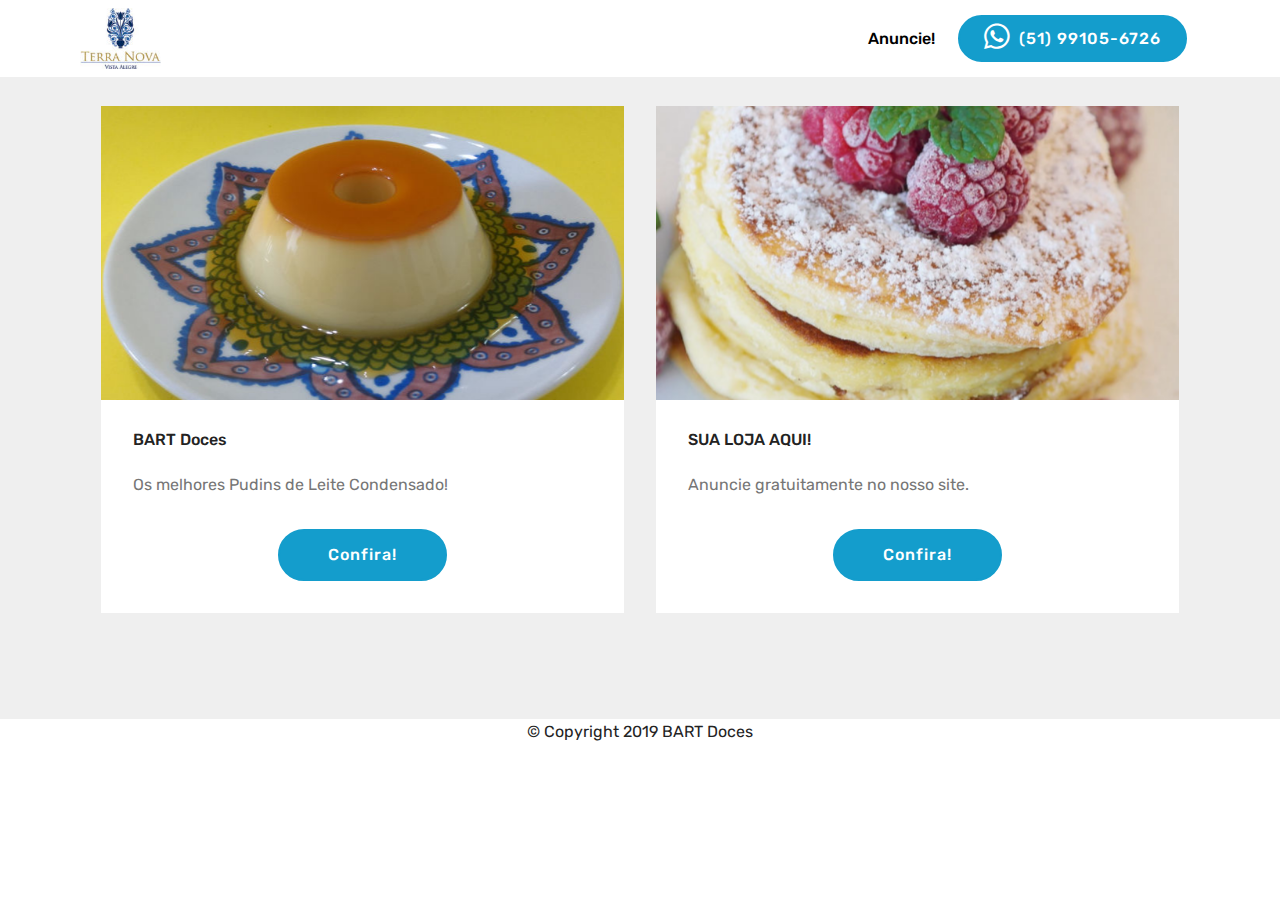
<file: index.html>
<!DOCTYPE html>
<html >
<head>
  <!-- Site made with Mobirise Website Builder v4.8.8, https://mobirise.com -->
  <meta charset="UTF-8">
  <meta http-equiv="X-UA-Compatible" content="IE=edge">
  <meta name="generator" content="Mobirise v4.8.8, mobirise.com">
  <meta name="viewport" content="width=device-width, initial-scale=1, minimum-scale=1">
  <link rel="shortcut icon" href="assets/images/240815-122x92.jpg" type="image/x-icon">
  <meta name="description" content="Página destinada a facilitar o comércio interno do condomínio Terra Nova Vista Alegre.">
  <title>TNVA - Comércio</title>
  <link rel="stylesheet" href="assets/tether/tether.min.css">
  <link rel="stylesheet" href="assets/bootstrap/css/bootstrap.min.css">
  <link rel="stylesheet" href="assets/bootstrap/css/bootstrap-grid.min.css">
  <link rel="stylesheet" href="assets/bootstrap/css/bootstrap-reboot.min.css">
  <link rel="stylesheet" href="assets/dropdown/css/style.css">
  <link rel="stylesheet" href="assets/socicon/css/styles.css">
  <link rel="stylesheet" href="assets/theme/css/style.css">
  <link rel="stylesheet" href="assets/mobirise/css/mbr-additional.css" type="text/css">
  
  
  
</head>
<body>
  <section class="menu cid-rcrmW64S80" once="menu" id="menu2-a">

    

    <nav class="navbar navbar-expand beta-menu navbar-dropdown align-items-center navbar-fixed-top navbar-toggleable-sm">
        <button class="navbar-toggler navbar-toggler-right" type="button" data-toggle="collapse" data-target="#navbarSupportedContent" aria-controls="navbarSupportedContent" aria-expanded="false" aria-label="Toggle navigation">
            <div class="hamburger">
                <span></span>
                <span></span>
                <span></span>
                <span></span>
            </div>
        </button>
        <div class="menu-logo">
            <div class="navbar-brand">
                <span class="navbar-logo">
                    <a href="index.html">
                        <img src="assets/images/240815-122x92.jpg" alt="Mobirise" title="" style="height: 3.8rem;">
                    </a>
                </span>
                
            </div>
        </div>
        <div class="collapse navbar-collapse" id="navbarSupportedContent">
            <ul class="navbar-nav nav-dropdown" data-app-modern-menu="true"><li class="nav-item">
                    <a class="nav-link link text-black display-4" href="https://mobirise.co">
                        Anuncie!</a>
                </li></ul>
            <div class="navbar-buttons mbr-section-btn"><a class="btn btn-sm btn-primary display-4" href="http://api.whatsapp.com/send?phone=5551991056726"><span class="socicon socicon-whatsapp mbr-iconfont mbr-iconfont-btn"></span>
                    (51) 99105-6726</a></div>
        </div>
    </nav>
</section>

<section class="engine"><a href="https://mobirise.info/o">portfolio website templates</a></section><section class="features3 cid-rcrhRjADr4" id="features3-6">

    

    
    <div class="container">
        <div class="media-container-row">
            <div class="card p-3 col-12 col-md-6">
                <div class="card-wrapper">
                    <div class="card-img">
                        <img src="assets/images/img-20180303-162814804-1046x588.jpg" alt="Mobirise" title="">
                    </div>
                    <div class="card-box">
                        <h4 class="card-title mbr-fonts-style display-7">BART Doces</h4>
                        <p class="mbr-text mbr-fonts-style display-7">
                            Os melhores Pudins de Leite Condensado!</p>
                    </div>
                    <div class="mbr-section-btn text-center"><a href="bart.html" class="btn btn-primary display-4">Confira!</a></div>
                </div>
            </div>

            <div class="card p-3 col-12 col-md-6">
                <div class="card-wrapper">
                    <div class="card-img">
                        <img src="assets/images/mbr-1-1046x661.jpg" alt="Mobirise" title="">
                    </div>
                    <div class="card-box">
                        <h4 class="card-title mbr-fonts-style display-7">SUA LOJA AQUI!</h4>
                        <p class="mbr-text mbr-fonts-style display-7">Anuncie gratuitamente no nosso site.</p>
                    </div>
                    <div class="mbr-section-btn text-center"><a href="https://mobirise.co" class="btn btn-primary display-4">Confira!<br></a></div>
                </div>
            </div>

            

            
        </div>
    </div>
</section>

<section once="" class="cid-rcu1bU9Zdo" id="footer6-g">

    

    

    <div class="container">
        <div class="media-container-row align-center mbr-white">
            <div class="col-12">
                <p class="mbr-text mb-0 mbr-fonts-style display-7">
                    © Copyright 2019 BART Doces
                </p>
            </div>
        </div>
    </div>
</section>


  <script src="assets/web/assets/jquery/jquery.min.js"></script>
  <script src="assets/popper/popper.min.js"></script>
  <script src="assets/tether/tether.min.js"></script>
  <script src="assets/bootstrap/js/bootstrap.min.js"></script>
  <script src="assets/smoothscroll/smooth-scroll.js"></script>
  <script src="assets/dropdown/js/script.min.js"></script>
  <script src="assets/touchswipe/jquery.touch-swipe.min.js"></script>
  <script src="assets/theme/js/script.js"></script>
  
  
</body>
</html>
</file>
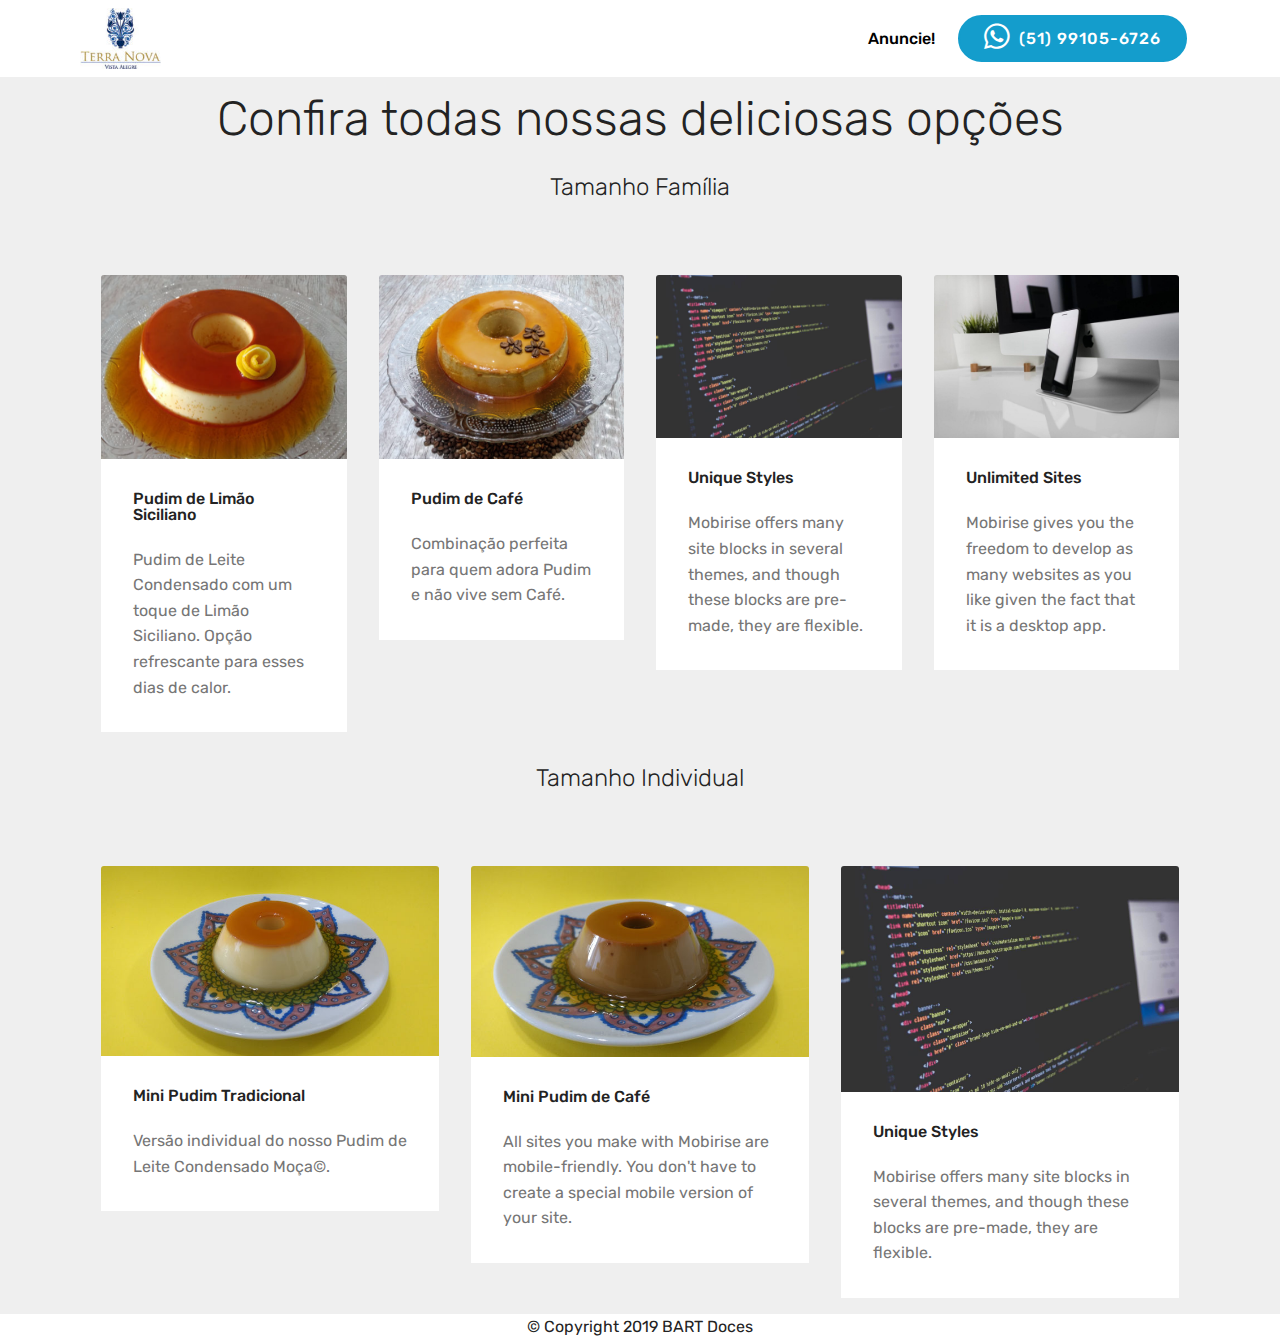
<file: bart.html>
<!DOCTYPE html>
<html >
<head>
  <!-- Site made with Mobirise Website Builder v4.8.8, https://mobirise.com -->
  <meta charset="UTF-8">
  <meta http-equiv="X-UA-Compatible" content="IE=edge">
  <meta name="generator" content="Mobirise v4.8.8, mobirise.com">
  <meta name="viewport" content="width=device-width, initial-scale=1, minimum-scale=1">
  <link rel="shortcut icon" href="assets/images/240815-122x92.jpg" type="image/x-icon">
  <meta name="description" content="Página destinada a facilitar o comércio interno do condomínio Terra Nova Vista Alegre.">
  <title>TNVA - BART Doces</title>
  <link rel="stylesheet" href="assets/tether/tether.min.css">
  <link rel="stylesheet" href="assets/bootstrap/css/bootstrap.min.css">
  <link rel="stylesheet" href="assets/bootstrap/css/bootstrap-grid.min.css">
  <link rel="stylesheet" href="assets/bootstrap/css/bootstrap-reboot.min.css">
  <link rel="stylesheet" href="assets/dropdown/css/style.css">
  <link rel="stylesheet" href="assets/socicon/css/styles.css">
  <link rel="stylesheet" href="assets/theme/css/style.css">
  <link rel="stylesheet" href="assets/mobirise/css/mbr-additional.css" type="text/css">
  
  
  
</head>
<body>
  <section class="menu cid-rcs2rZGoJG" once="menu" id="menu2-5">

    

    <nav class="navbar navbar-expand beta-menu navbar-dropdown align-items-center navbar-fixed-top navbar-toggleable-sm">
        <button class="navbar-toggler navbar-toggler-right" type="button" data-toggle="collapse" data-target="#navbarSupportedContent" aria-controls="navbarSupportedContent" aria-expanded="false" aria-label="Toggle navigation">
            <div class="hamburger">
                <span></span>
                <span></span>
                <span></span>
                <span></span>
            </div>
        </button>
        <div class="menu-logo">
            <div class="navbar-brand">
                <span class="navbar-logo">
                    <a href="index.html">
                        <img src="assets/images/240815-122x92.jpg" alt="Mobirise" title="" style="height: 3.8rem;">
                    </a>
                </span>
                
            </div>
        </div>
        <div class="collapse navbar-collapse" id="navbarSupportedContent">
            <ul class="navbar-nav nav-dropdown" data-app-modern-menu="true"><li class="nav-item">
                    <a class="nav-link link text-black display-4" href="https://mobirise.co">
                        Anuncie!</a>
                </li></ul>
            <div class="navbar-buttons mbr-section-btn"><a class="btn btn-sm btn-primary display-4" href="http://api.whatsapp.com/send?phone=5551991056726"><span class="socicon socicon-whatsapp mbr-iconfont mbr-iconfont-btn"></span>
                    (51) 99105-6726</a></div>
        </div>
    </nav>
</section>

<section class="engine"><a href="https://mobirise.info/a">online web builder</a></section><section class="features18 popup-btn-cards cid-rcs3xsBzAl" id="features18-d">

    

    
    <div class="container">
        <h2 class="mbr-section-title pb-3 align-center mbr-fonts-style display-2">
            Confira todas nossas deliciosas opções</h2>
        <h3 class="mbr-section-subtitle display-5 align-center mbr-fonts-style mbr-light">Tamanho Família</h3>
        <div class="media-container-row pt-5 ">
            <div class="card p-3 col-12 col-md-6 col-lg-3">
                <div class="card-wrapper ">
                    <div class="card-img">
                        <div class="mbr-overlay"></div>
                        <div class="mbr-section-btn text-center"><a href="https://mobirise.co" class="btn btn-secondary display-4">Detalhes</a></div>
                        <img src="assets/images/img-20171230-101036887-676x507.jpg" alt="Mobirise" title="">
                    </div>
                    <div class="card-box">
                        <h4 class="card-title mbr-fonts-style display-7">
                            Pudim de Limão Siciliano</h4>
                        <p class="mbr-text mbr-fonts-style align-left display-7">
                            Pudim de Leite Condensado com um toque de Limão Siciliano. Opção refrescante para esses dias de calor.</p>
                    </div>
                </div>
            </div>
            <div class="card p-3 col-12 col-md-6 col-lg-3">
                <div class="card-wrapper">
                    <div class="card-img">
                        <div class="mbr-overlay"></div>
                        <div class="mbr-section-btn text-center"><a href="https://mobirise.co" class="btn btn-secondary display-4">Detalhes</a></div>
                        <img src="assets/images/img-20171227-231420169-676x507.jpg" alt="Mobirise" title="">
                    </div>
                    <div class="card-box">
                        <h4 class="card-title mbr-fonts-style display-7">
                            Pudim de Café</h4>
                        <p class="mbr-text mbr-fonts-style display-7">
                           Combinação perfeita para quem adora Pudim e não vive sem Café.</p>
                    </div>
                </div>
            </div>

            <div class="card p-3 col-12 col-md-6 col-lg-3">
                <div class="card-wrapper">
                    <div class="card-img">
                        <div class="mbr-overlay"></div>
                        <div class="mbr-section-btn text-center"><a href="https://mobirise.co" class="btn btn-secondary display-4">Detalhes</a></div>
                        <img src="assets/images/03.jpg" alt="Mobirise">
                    </div>
                    <div class="card-box">
                        <h4 class="card-title mbr-fonts-style display-7">
                            Unique Styles
                        </h4>
                        <p class="mbr-text mbr-fonts-style display-7">
                            Mobirise offers many site blocks in several themes, and though these blocks are pre-made, they are flexible.
                        </p>
                    </div>
                </div>
            </div>

            <div class="card p-3 col-12 col-md-6 col-lg-3">
                <div class="card-wrapper">
                    <div class="card-img">
                        <div class="mbr-overlay"></div>
                        <div class="mbr-section-btn text-center"><a href="https://mobirise.co" class="btn btn-secondary display-4">Detalhes</a></div>
                        <img src="assets/images/01.jpg" alt="Mobirise">
                    </div>
                    <div class="card-box">
                        <h4 class="card-title mbr-fonts-style display-7">
                            Unlimited Sites
                        </h4>
                        <p class="mbr-text mbr-fonts-style display-7">
                           Mobirise gives you the freedom to develop as many websites as you like given the fact that it is a desktop app.
                        </p>
                    </div>
                </div>
            </div>
        </div>
    </div>
</section>

<section class="features18 popup-btn-cards cid-rcuenKQVBw" id="features18-u">

    

    
    <div class="container">
        
        <h3 class="mbr-section-subtitle display-5 align-center mbr-fonts-style mbr-light">
            Tamanho Individual</h3>
        <div class="media-container-row pt-5 ">
            <div class="card p-3 col-12 col-md-6 col-lg-4">
                <div class="card-wrapper ">
                    <div class="card-img">
                        <div class="mbr-overlay"></div>
                        <div class="mbr-section-btn text-center"><a href="mini-individual.html" class="btn btn-secondary display-4">Detalhes</a></div>
                        <img src="assets/images/img-20180303-162814803-676x380.jpg" alt="Mobirise" title="">
                    </div>
                    <div class="card-box">
                        <h4 class="card-title mbr-fonts-style display-7">Mini Pudim Tradicional</h4>
                        <p class="mbr-text mbr-fonts-style align-left display-7">
                            Versão individual do nosso Pudim de Leite Condensado Moça©.</p>
                    </div>
                </div>
            </div>
            <div class="card p-3 col-12 col-md-6 col-lg-4">
                <div class="card-wrapper">
                    <div class="card-img">
                        <div class="mbr-overlay"></div>
                        <div class="mbr-section-btn text-center"><a href="https://mobirise.co" class="btn btn-secondary display-4">Detalhes</a></div>
                        <img src="assets/images/img-20180303-163003445-676x380.jpg" alt="Mobirise" title="">
                    </div>
                    <div class="card-box">
                        <h4 class="card-title mbr-fonts-style display-7">
                            Mini Pudim de Café</h4>
                        <p class="mbr-text mbr-fonts-style display-7">
                           All sites you make with Mobirise are mobile-friendly. You don't have to create a special mobile version of your site.
                        </p>
                    </div>
                </div>
            </div>

            <div class="card p-3 col-12 col-md-6 col-lg-4">
                <div class="card-wrapper">
                    <div class="card-img">
                        <div class="mbr-overlay"></div>
                        <div class="mbr-section-btn text-center"><a href="https://mobirise.co" class="btn btn-secondary display-4">Detalhes</a></div>
                        <img src="assets/images/03.jpg" alt="Mobirise">
                    </div>
                    <div class="card-box">
                        <h4 class="card-title mbr-fonts-style display-7">
                            Unique Styles
                        </h4>
                        <p class="mbr-text mbr-fonts-style display-7">
                            Mobirise offers many site blocks in several themes, and though these blocks are pre-made, they are flexible.
                        </p>
                    </div>
                </div>
            </div>

            
        </div>
    </div>
</section>

<section once="" class="cid-rcu2iCrLjt" id="footer6-j">

    

    

    <div class="container">
        <div class="media-container-row align-center mbr-white">
            <div class="col-12">
                <p class="mbr-text mb-0 mbr-fonts-style display-7">
                    © Copyright 2019 BART Doces
                </p>
            </div>
        </div>
    </div>
</section>


  <script src="assets/web/assets/jquery/jquery.min.js"></script>
  <script src="assets/popper/popper.min.js"></script>
  <script src="assets/tether/tether.min.js"></script>
  <script src="assets/bootstrap/js/bootstrap.min.js"></script>
  <script src="assets/smoothscroll/smooth-scroll.js"></script>
  <script src="assets/dropdown/js/script.min.js"></script>
  <script src="assets/touchswipe/jquery.touch-swipe.min.js"></script>
  <script src="assets/mbr-popup-btns/mbr-popup-btns.js"></script>
  <script src="assets/theme/js/script.js"></script>
  
  
</body>
</html>
</file>
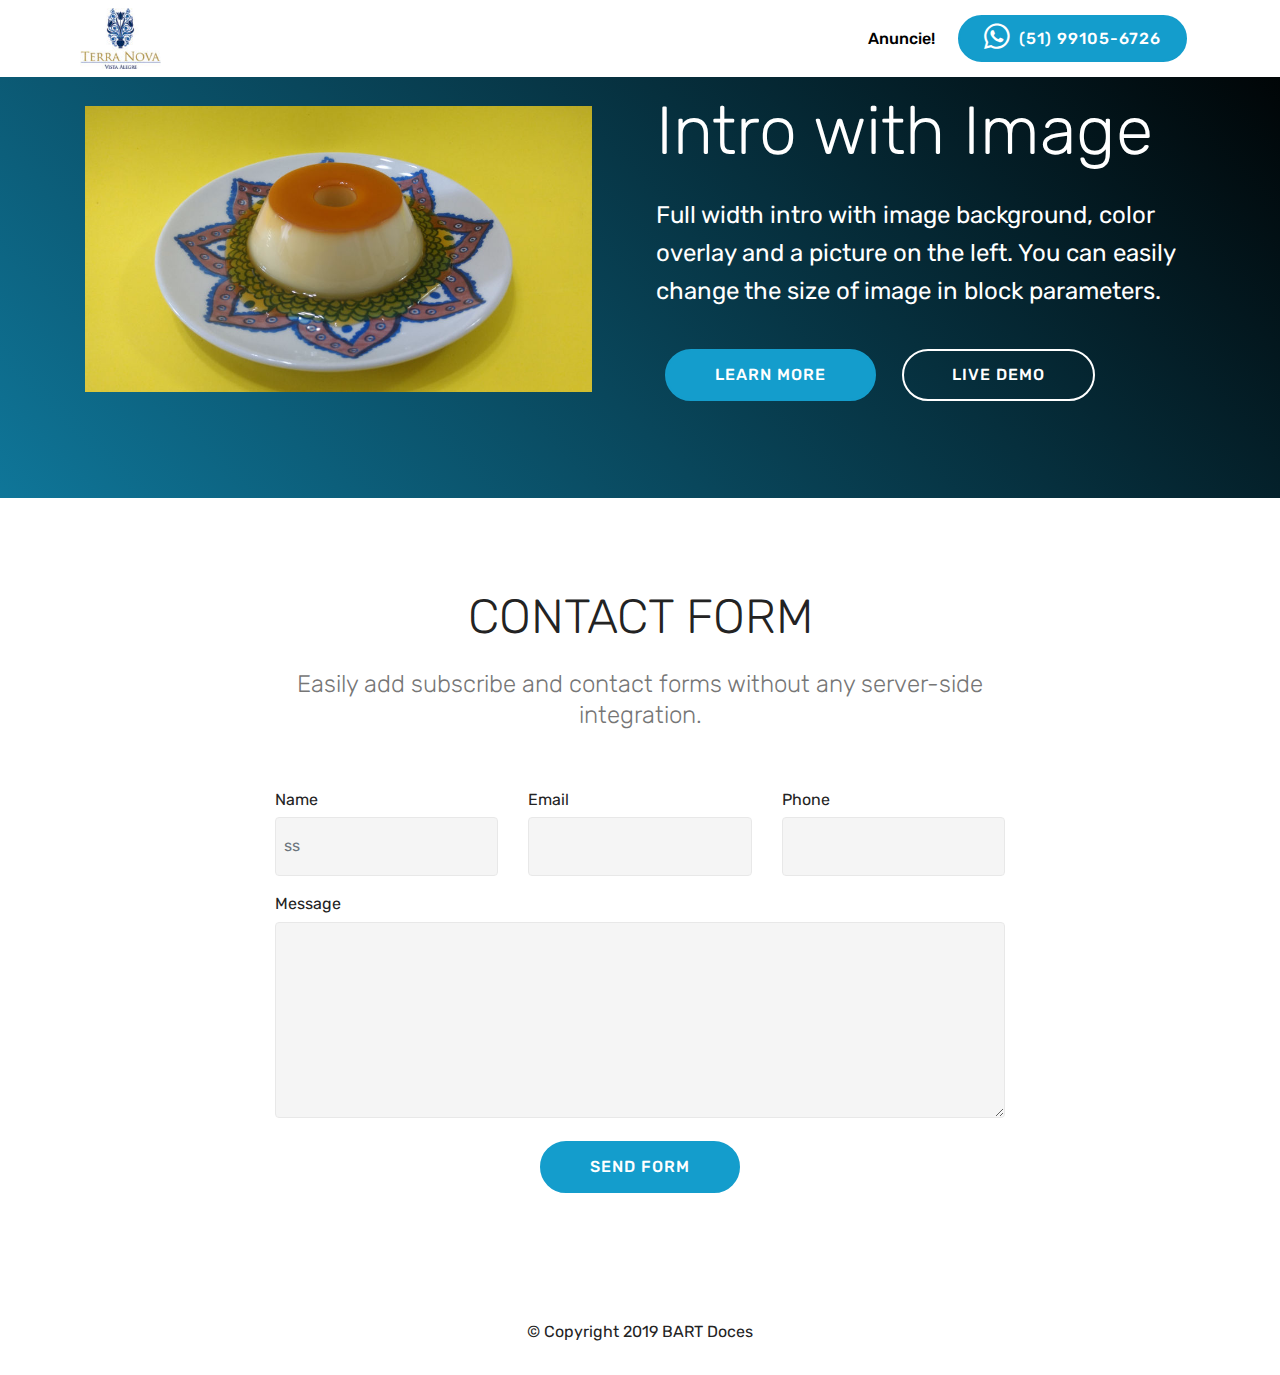
<file: mini-individual.html>
<!DOCTYPE html>
<html >
<head>
  <!-- Site made with Mobirise Website Builder v4.8.8, https://mobirise.com -->
  <meta charset="UTF-8">
  <meta http-equiv="X-UA-Compatible" content="IE=edge">
  <meta name="generator" content="Mobirise v4.8.8, mobirise.com">
  <meta name="viewport" content="width=device-width, initial-scale=1, minimum-scale=1">
  <link rel="shortcut icon" href="assets/images/240815-122x92.jpg" type="image/x-icon">
  <meta name="description" content="Página destinada a facilitar o comércio interno do condomínio Terra Nova Vista Alegre.">
  <title>BART Doces - Mini Individual</title>
  <link rel="stylesheet" href="assets/tether/tether.min.css">
  <link rel="stylesheet" href="assets/bootstrap/css/bootstrap.min.css">
  <link rel="stylesheet" href="assets/bootstrap/css/bootstrap-grid.min.css">
  <link rel="stylesheet" href="assets/bootstrap/css/bootstrap-reboot.min.css">
  <link rel="stylesheet" href="assets/dropdown/css/style.css">
  <link rel="stylesheet" href="assets/socicon/css/styles.css">
  <link rel="stylesheet" href="assets/theme/css/style.css">
  <link rel="stylesheet" href="assets/mobirise/css/mbr-additional.css" type="text/css">
  
  
  
</head>
<body>
  <section class="menu cid-rcv8pDHQ5J" once="menu" id="menu2-11">

    

    <nav class="navbar navbar-expand beta-menu navbar-dropdown align-items-center navbar-fixed-top navbar-toggleable-sm">
        <button class="navbar-toggler navbar-toggler-right" type="button" data-toggle="collapse" data-target="#navbarSupportedContent" aria-controls="navbarSupportedContent" aria-expanded="false" aria-label="Toggle navigation">
            <div class="hamburger">
                <span></span>
                <span></span>
                <span></span>
                <span></span>
            </div>
        </button>
        <div class="menu-logo">
            <div class="navbar-brand">
                <span class="navbar-logo">
                    <a href="index.html">
                        <img src="assets/images/240815-122x92.jpg" alt="Mobirise" title="" style="height: 3.8rem;">
                    </a>
                </span>
                
            </div>
        </div>
        <div class="collapse navbar-collapse" id="navbarSupportedContent">
            <ul class="navbar-nav nav-dropdown" data-app-modern-menu="true"><li class="nav-item">
                    <a class="nav-link link text-black display-4" href="https://mobirise.co">
                        Anuncie!</a>
                </li></ul>
            <div class="navbar-buttons mbr-section-btn"><a class="btn btn-sm btn-primary display-4" href="http://api.whatsapp.com/send?phone=5551991056726"><span class="socicon socicon-whatsapp mbr-iconfont mbr-iconfont-btn"></span>
                    (51) 99105-6726</a></div>
        </div>
    </nav>
</section>

<section class="engine"><a href="https://mobirise.info/l">free site templates</a></section><section class="header3 cid-rcv8MDBw9B" id="header3-15">

    

    

    <div class="container">
        <div class="media-container-row">
            <div class="mbr-figure" style="width: 100%;">
                <img src="assets/images/img-20180303-162814804-1014x570.jpg" alt="Mobirise" title="">
            </div>

            <div class="media-content">
                <h1 class="mbr-section-title mbr-white pb-3 mbr-fonts-style display-1">
                    Intro with Image
                </h1>
                
                <div class="mbr-section-text mbr-white pb-3 ">
                    <p class="mbr-text mbr-fonts-style display-5">
                        Full width intro with image background, color overlay and a picture on the left. You can easily change the size of image in block parameters.
                    </p>
                </div>
                <div class="mbr-section-btn"><a class="btn btn-md btn-primary display-4" href="https://mobirise.co">LEARN MORE</a>
                    <a class="btn btn-md btn-white-outline display-4" href="https://mobirise.co">LIVE DEMO</a></div>
            </div>
        </div>
    </div>

</section>

<section class="mbr-section form1 cid-rcvdhibfUi" id="form1-16">

    

    
    <div class="container">
        <div class="row justify-content-center">
            <div class="title col-12 col-lg-8">
                <h2 class="mbr-section-title align-center pb-3 mbr-fonts-style display-2">
                    CONTACT FORM
                </h2>
                <h3 class="mbr-section-subtitle align-center mbr-light pb-3 mbr-fonts-style display-5">
                    Easily add subscribe and contact forms without any server-side integration.
                </h3>
            </div>
        </div>
    </div>
    <div class="container">
        <div class="row justify-content-center">
            <div class="media-container-column col-lg-8" data-form-type="formoid">
                    <div data-form-alert="" hidden="">Thanks for filling out the form!</div>
            
                    <form class="mbr-form" action="https://mobirise.com/" method="post" data-form-title="Mobirise Form"><input type="hidden" name="email" data-form-email="true" value="hiavc0JvkBxSJwpTOavDpljhTocKo5n7Lm2wUrU6MoShQ2UTXn+BYfKM9p3vXAd3wlYnWSJ7Cj1R8LmWyUi51z/THm9cdloDDMx8Fzhee7lbZjVGCYbx+GsMspsfeAEs">
                        <div class="row row-sm-offset">
                            <div class="col-md-4 multi-horizontal" data-for="name">
                                <div class="form-group">
                                    <label class="form-control-label mbr-fonts-style display-7" for="name-form1-16">Name</label>
                                    <input type="text" class="form-control" name="name" data-form-field="Name" required="" placeholder="ss" id="name-form1-16">
                                </div>
                            </div>
                            <div class="col-md-4 multi-horizontal" data-for="email">
                                <div class="form-group">
                                    <label class="form-control-label mbr-fonts-style display-7" for="email-form1-16">Email</label>
                                    <input type="email" class="form-control" name="email" data-form-field="Email" required="" id="email-form1-16">
                                </div>
                            </div>
                            <div class="col-md-4 multi-horizontal" data-for="phone">
                                <div class="form-group">
                                    <label class="form-control-label mbr-fonts-style display-7" for="phone-form1-16">Phone</label>
                                    <input type="tel" class="form-control" name="phone" data-form-field="Phone" id="phone-form1-16">
                                </div>
                            </div>
                        </div>
                        <div class="form-group" data-for="message">
                            <label class="form-control-label mbr-fonts-style display-7" for="message-form1-16">Message</label>
                            <textarea type="text" class="form-control" name="message" rows="7" data-form-field="Message" id="message-form1-16"></textarea>
                        </div>
            
                        <span class="input-group-btn">
                            <button href="" type="submit" class="btn btn-primary btn-form display-4">SEND FORM</button>
                        </span>
                    </form>
            </div>
        </div>
    </div>
</section>

<section once="" class="cid-rcv8pFrYGp" id="footer6-14">

    

    

    <div class="container">
        <div class="media-container-row align-center mbr-white">
            <div class="col-12">
                <p class="mbr-text mb-0 mbr-fonts-style display-7">
                    © Copyright 2019 BART Doces
                </p>
            </div>
        </div>
    </div>
</section>


  <script src="assets/web/assets/jquery/jquery.min.js"></script>
  <script src="assets/popper/popper.min.js"></script>
  <script src="assets/tether/tether.min.js"></script>
  <script src="assets/bootstrap/js/bootstrap.min.js"></script>
  <script src="assets/smoothscroll/smooth-scroll.js"></script>
  <script src="assets/dropdown/js/script.min.js"></script>
  <script src="assets/touchswipe/jquery.touch-swipe.min.js"></script>
  <script src="assets/theme/js/script.js"></script>
  <script src="assets/formoid/formoid.min.js"></script>
  
  
</body>
</html>
</file>
<file: assets/dropdown/css/style.css>
.navbar-dropdown {
  left: 0;
  padding: 0;
  position: absolute;
  right: 0;
  top: 0;
  transition: all 0.45s ease;
  z-index: 1030;
  background: #282828; }
  .navbar-dropdown .navbar-logo {
    margin-right: 0.8rem;
    transition: margin 0.3s ease-in-out;
    vertical-align: middle; }
    .navbar-dropdown .navbar-logo img {
      height: 3.125rem;
      transition: all 0.3s ease-in-out; }
    .navbar-dropdown .navbar-logo.mbr-iconfont {
      font-size: 3.125rem;
      line-height: 3.125rem; }
  .navbar-dropdown .navbar-caption {
    font-weight: 700;
    white-space: normal;
    vertical-align: -4px;
    line-height: 3.125rem !important; }
    .navbar-dropdown .navbar-caption, .navbar-dropdown .navbar-caption:hover {
      color: inherit;
      text-decoration: none; }
  .navbar-dropdown .mbr-iconfont + .navbar-caption {
    vertical-align: -1px; }
  .navbar-dropdown.navbar-fixed-top {
    position: fixed; }
  .navbar-dropdown .navbar-brand span {
    vertical-align: -4px; }
  .navbar-dropdown.bg-color.transparent {
    background: none; }
  .navbar-dropdown.navbar-short .navbar-brand {
    padding: 0.625rem 0; }
    .navbar-dropdown.navbar-short .navbar-brand span {
      vertical-align: -1px; }
  .navbar-dropdown.navbar-short .navbar-caption {
    line-height: 2.375rem !important;
    vertical-align: -2px; }
  .navbar-dropdown.navbar-short .navbar-logo {
    margin-right: 0.5rem; }
    .navbar-dropdown.navbar-short .navbar-logo img {
      height: 2.375rem; }
    .navbar-dropdown.navbar-short .navbar-logo.mbr-iconfont {
      font-size: 2.375rem;
      line-height: 2.375rem; }
  .navbar-dropdown.navbar-short .mbr-table-cell {
    height: 3.625rem; }
  .navbar-dropdown .navbar-close {
    left: 0.6875rem;
    position: fixed;
    top: 0.75rem;
    z-index: 1000; }
  .navbar-dropdown .hamburger-icon {
    content: "";
    display: inline-block;
    vertical-align: middle;
    width: 16px;
    -webkit-box-shadow: 0 -6px 0 1px #282828,0 0 0 1px #282828,0 6px 0 1px #282828;
    -moz-box-shadow: 0 -6px 0 1px #282828,0 0 0 1px #282828,0 6px 0 1px #282828;
    box-shadow: 0 -6px 0 1px #282828,0 0 0 1px #282828,0 6px 0 1px #282828; }

.dropdown-menu .dropdown-toggle[data-toggle="dropdown-submenu"]::after {
  border-bottom: 0.35em solid transparent;
  border-left: 0.35em solid;
  border-right: 0;
  border-top: 0.35em solid transparent;
  margin-left: 0.3rem; }

.dropdown-menu .dropdown-item:focus {
  outline: 0; }

.nav-dropdown {
  font-size: 0.75rem;
  font-weight: 500;
  height: auto !important; }
  .nav-dropdown .nav-btn {
    padding-left: 1rem; }
  .nav-dropdown .link {
    margin: .667em 1.667em;
    font-weight: 500;
    padding: 0;
    transition: color .2s ease-in-out; }
    .nav-dropdown .link.dropdown-toggle {
      margin-right: 2.583em; }
      .nav-dropdown .link.dropdown-toggle::after {
        margin-left: .25rem;
        border-top: 0.35em solid;
        border-right: 0.35em solid transparent;
        border-left: 0.35em solid transparent;
        border-bottom: 0; }
      .nav-dropdown .link.dropdown-toggle[aria-expanded="true"] {
        margin: 0;
        padding: 0.667em 3.263em  0.667em 1.667em; }
  .nav-dropdown .link::after,
  .nav-dropdown .dropdown-item::after {
    color: inherit; }
  .nav-dropdown .btn {
    font-size: 0.75rem;
    font-weight: 700;
    letter-spacing: 0;
    margin-bottom: 0;
    padding-left: 1.25rem;
    padding-right: 1.25rem; }
  .nav-dropdown .dropdown-menu {
    border-radius: 0;
    border: 0;
    left: 0;
    margin: 0;
    padding-bottom: 1.25rem;
    padding-top: 1.25rem;
    position: relative; }
  .nav-dropdown .dropdown-submenu {
    margin-left: 0.125rem;
    top: 0; }
  .nav-dropdown .dropdown-item {
    font-weight: 500;
    line-height: 2;
    padding: 0.3846em 4.615em 0.3846em 1.5385em;
    position: relative;
    transition: color .2s ease-in-out, background-color .2s ease-in-out; }
    .nav-dropdown .dropdown-item::after {
      margin-top: -0.3077em;
      position: absolute;
      right: 1.1538em;
      top: 50%; }
    .nav-dropdown .dropdown-item:focus, .nav-dropdown .dropdown-item:hover {
      background: none; }

@media (max-width: 767px) {
  .nav-dropdown.navbar-toggleable-sm {
    bottom: 0;
    display: none;
    left: 0;
    overflow-x: hidden;
    position: fixed;
    top: 0;
    transform: translateX(-100%);
    -ms-transform: translateX(-100%);
    -webkit-transform: translateX(-100%);
    width: 18.75rem;
    z-index: 999; } }
.nav-dropdown.navbar-toggleable-xl {
  bottom: 0;
  display: none;
  left: 0;
  overflow-x: hidden;
  position: fixed;
  top: 0;
  transform: translateX(-100%);
  -ms-transform: translateX(-100%);
  -webkit-transform: translateX(-100%);
  width: 18.75rem;
  z-index: 999; }

.nav-dropdown-sm {
  display: block !important;
  overflow-x: hidden;
  overflow: auto;
  padding-top: 3.875rem; }
  .nav-dropdown-sm::after {
    content: "";
    display: block;
    height: 3rem;
    width: 100%; }
  .nav-dropdown-sm.collapse.in ~ .navbar-close {
    display: block !important; }
  .nav-dropdown-sm.collapsing, .nav-dropdown-sm.collapse.in {
    transform: translateX(0);
    -ms-transform: translateX(0);
    -webkit-transform: translateX(0);
    transition: all 0.25s ease-out;
    -webkit-transition: all 0.25s ease-out;
    background: #282828; }
  .nav-dropdown-sm.collapsing[aria-expanded="false"] {
    transform: translateX(-100%);
    -ms-transform: translateX(-100%);
    -webkit-transform: translateX(-100%); }
  .nav-dropdown-sm .nav-item {
    display: block;
    margin-left: 0 !important;
    padding-left: 0; }
  .nav-dropdown-sm .link,
  .nav-dropdown-sm .dropdown-item {
    border-top: 1px dotted rgba(255, 255, 255, 0.1);
    font-size: 0.8125rem;
    line-height: 1.6;
    margin: 0 !important;
    padding: 0.875rem 2.4rem 0.875rem 1.5625rem !important;
    position: relative;
    white-space: normal; }
    .nav-dropdown-sm .link:focus, .nav-dropdown-sm .link:hover,
    .nav-dropdown-sm .dropdown-item:focus,
    .nav-dropdown-sm .dropdown-item:hover {
      background: rgba(0, 0, 0, 0.2) !important;
      color: #c0a375; }
  .nav-dropdown-sm .nav-btn {
    position: relative;
    padding: 1.5625rem 1.5625rem 0 1.5625rem; }
    .nav-dropdown-sm .nav-btn::before {
      border-top: 1px dotted rgba(255, 255, 255, 0.1);
      content: "";
      left: 0;
      position: absolute;
      top: 0;
      width: 100%; }
    .nav-dropdown-sm .nav-btn + .nav-btn {
      padding-top: 0.625rem; }
      .nav-dropdown-sm .nav-btn + .nav-btn::before {
        display: none; }
  .nav-dropdown-sm .btn {
    padding: 0.625rem 0; }
  .nav-dropdown-sm .dropdown-toggle[data-toggle="dropdown-submenu"]::after {
    margin-left: .25rem;
    border-top: 0.35em solid;
    border-right: 0.35em solid transparent;
    border-left: 0.35em solid transparent;
    border-bottom: 0; }
  .nav-dropdown-sm .dropdown-toggle[data-toggle="dropdown-submenu"][aria-expanded="true"]::after {
    border-top: 0;
    border-right: 0.35em solid transparent;
    border-left: 0.35em solid transparent;
    border-bottom: 0.35em solid; }
  .nav-dropdown-sm .dropdown-menu {
    margin: 0;
    padding: 0;
    position: relative;
    top: 0;
    left: 0;
    width: 100%;
    border: 0;
    float: none;
    border-radius: 0;
    background: none; }
  .nav-dropdown-sm .dropdown-submenu {
    left: 100%;
    margin-left: 0.125rem;
    margin-top: -1.25rem;
    top: 0; }

.navbar-toggleable-sm .nav-dropdown .dropdown-menu {
  position: absolute; }

.navbar-toggleable-sm .nav-dropdown .dropdown-submenu {
  left: 100%;
  margin-left: 0.125rem;
  margin-top: -1.25rem;
  top: 0; }

.navbar-toggleable-sm.opened .nav-dropdown .dropdown-menu {
  position: relative; }

.navbar-toggleable-sm.opened .nav-dropdown .dropdown-submenu {
  left: 0;
  margin-left: 00rem;
  margin-top: 0rem;
  top: 0; }

.is-builder .nav-dropdown.collapsing {
  transition: none !important; }

/*# sourceMappingURL=style.css.map */
</file>
<file: assets/socicon/css/styles.css>
@charset "UTF-8";

@font-face {
  font-family: "socicon";
  src:url("../fonts/socicon.eot");
  src:url("../fonts/socicon.eot?#iefix") format("embedded-opentype"),
    url("../fonts/socicon.woff") format("woff"),
    url("../fonts/socicon.ttf") format("truetype"),
    url("../fonts/socicon.svg#socicon") format("svg");
  font-weight: normal;
  font-style: normal;

}

[data-icon]:before {
  font-family: "socicon" !important;
  content: attr(data-icon);
  font-style: normal !important;
  font-weight: normal !important;
  font-variant: normal !important;
  text-transform: none !important;
  speak: none;
  line-height: 1;
  -webkit-font-smoothing: antialiased;
  -moz-osx-font-smoothing: grayscale;
}

[class^="socicon-"]:before,
[class*=" socicon-"]:before {
  font-family: "socicon" !important;
  font-style: normal !important;
  font-weight: normal !important;
  font-variant: normal !important;
  text-transform: none !important;
  speak: none;
  line-height: 1;
  -webkit-font-smoothing: antialiased;
  -moz-osx-font-smoothing: grayscale;
}

.socicon-modelmayhem:before {
  content: "\e000";
}
.socicon-mixcloud:before {
  content: "\e001";
}
.socicon-drupal:before {
  content: "\e002";
}
.socicon-swarm:before {
  content: "\e003";
}
.socicon-istock:before {
  content: "\e004";
}
.socicon-yammer:before {
  content: "\e005";
}
.socicon-ello:before {
  content: "\e006";
}
.socicon-stackoverflow:before {
  content: "\e007";
}
.socicon-persona:before {
  content: "\e008";
}
.socicon-triplej:before {
  content: "\e009";
}
.socicon-houzz:before {
  content: "\e00a";
}
.socicon-rss:before {
  content: "\e00b";
}
.socicon-paypal:before {
  content: "\e00c";
}
.socicon-odnoklassniki:before {
  content: "\e00d";
}
.socicon-airbnb:before {
  content: "\e00e";
}
.socicon-periscope:before {
  content: "\e00f";
}
.socicon-outlook:before {
  content: "\e010";
}
.socicon-coderwall:before {
  content: "\e011";
}
.socicon-tripadvisor:before {
  content: "\e012";
}
.socicon-appnet:before {
  content: "\e013";
}
.socicon-goodreads:before {
  content: "\e014";
}
.socicon-tripit:before {
  content: "\e015";
}
.socicon-lanyrd:before {
  content: "\e016";
}
.socicon-slideshare:before {
  content: "\e017";
}
.socicon-buffer:before {
  content: "\e018";
}
.socicon-disqus:before {
  content: "\e019";
}
.socicon-vkontakte:before {
  content: "\e01a";
}
.socicon-whatsapp:before {
  content: "\e01b";
}
.socicon-patreon:before {
  content: "\e01c";
}
.socicon-storehouse:before {
  content: "\e01d";
}
.socicon-pocket:before {
  content: "\e01e";
}
.socicon-mail:before {
  content: "\e01f";
}
.socicon-blogger:before {
  content: "\e020";
}
.socicon-technorati:before {
  content: "\e021";
}
.socicon-reddit:before {
  content: "\e022";
}
.socicon-dribbble:before {
  content: "\e023";
}
.socicon-stumbleupon:before {
  content: "\e024";
}
.socicon-digg:before {
  content: "\e025";
}
.socicon-envato:before {
  content: "\e026";
}
.socicon-behance:before {
  content: "\e027";
}
.socicon-delicious:before {
  content: "\e028";
}
.socicon-deviantart:before {
  content: "\e029";
}
.socicon-forrst:before {
  content: "\e02a";
}
.socicon-play:before {
  content: "\e02b";
}
.socicon-zerply:before {
  content: "\e02c";
}
.socicon-wikipedia:before {
  content: "\e02d";
}
.socicon-apple:before {
  content: "\e02e";
}
.socicon-flattr:before {
  content: "\e02f";
}
.socicon-github:before {
  content: "\e030";
}
.socicon-renren:before {
  content: "\e031";
}
.socicon-friendfeed:before {
  content: "\e032";
}
.socicon-newsvine:before {
  content: "\e033";
}
.socicon-identica:before {
  content: "\e034";
}
.socicon-bebo:before {
  content: "\e035";
}
.socicon-zynga:before {
  content: "\e036";
}
.socicon-steam:before {
  content: "\e037";
}
.socicon-xbox:before {
  content: "\e038";
}
.socicon-windows:before {
  content: "\e039";
}
.socicon-qq:before {
  content: "\e03a";
}
.socicon-douban:before {
  content: "\e03b";
}
.socicon-meetup:before {
  content: "\e03c";
}
.socicon-playstation:before {
  content: "\e03d";
}
.socicon-android:before {
  content: "\e03e";
}
.socicon-snapchat:before {
  content: "\e03f";
}
.socicon-twitter:before {
  content: "\e040";
}
.socicon-facebook:before {
  content: "\e041";
}
.socicon-googleplus:before {
  content: "\e042";
}
.socicon-pinterest:before {
  content: "\e043";
}
.socicon-foursquare:before {
  content: "\e044";
}
.socicon-yahoo:before {
  content: "\e045";
}
.socicon-skype:before {
  content: "\e046";
}
.socicon-yelp:before {
  content: "\e047";
}
.socicon-feedburner:before {
  content: "\e048";
}
.socicon-linkedin:before {
  content: "\e049";
}
.socicon-viadeo:before {
  content: "\e04a";
}
.socicon-xing:before {
  content: "\e04b";
}
.socicon-myspace:before {
  content: "\e04c";
}
.socicon-soundcloud:before {
  content: "\e04d";
}
.socicon-spotify:before {
  content: "\e04e";
}
.socicon-grooveshark:before {
  content: "\e04f";
}
.socicon-lastfm:before {
  content: "\e050";
}
.socicon-youtube:before {
  content: "\e051";
}
.socicon-vimeo:before {
  content: "\e052";
}
.socicon-dailymotion:before {
  content: "\e053";
}
.socicon-vine:before {
  content: "\e054";
}
.socicon-flickr:before {
  content: "\e055";
}
.socicon-500px:before {
  content: "\e056";
}
.socicon-wordpress:before {
  content: "\e058";
}
.socicon-tumblr:before {
  content: "\e059";
}
.socicon-twitch:before {
  content: "\e05a";
}
.socicon-8tracks:before {
  content: "\e05b";
}
.socicon-amazon:before {
  content: "\e05c";
}
.socicon-icq:before {
  content: "\e05d";
}
.socicon-smugmug:before {
  content: "\e05e";
}
.socicon-ravelry:before {
  content: "\e05f";
}
.socicon-weibo:before {
  content: "\e060";
}
.socicon-baidu:before {
  content: "\e061";
}
.socicon-angellist:before {
  content: "\e062";
}
.socicon-ebay:before {
  content: "\e063";
}
.socicon-imdb:before {
  content: "\e064";
}
.socicon-stayfriends:before {
  content: "\e065";
}
.socicon-residentadvisor:before {
  content: "\e066";
}
.socicon-google:before {
  content: "\e067";
}
.socicon-yandex:before {
  content: "\e068";
}
.socicon-sharethis:before {
  content: "\e069";
}
.socicon-bandcamp:before {
  content: "\e06a";
}
.socicon-itunes:before {
  content: "\e06b";
}
.socicon-deezer:before {
  content: "\e06c";
}
.socicon-telegram:before {
  content: "\e06e";
}
.socicon-openid:before {
  content: "\e06f";
}
.socicon-amplement:before {
  content: "\e070";
}
.socicon-viber:before {
  content: "\e071";
}
.socicon-zomato:before {
  content: "\e072";
}
.socicon-draugiem:before {
  content: "\e074";
}
.socicon-endomodo:before {
  content: "\e075";
}
.socicon-filmweb:before {
  content: "\e076";
}
.socicon-stackexchange:before {
  content: "\e077";
}
.socicon-wykop:before {
  content: "\e078";
}
.socicon-teamspeak:before {
  content: "\e079";
}
.socicon-teamviewer:before {
  content: "\e07a";
}
.socicon-ventrilo:before {
  content: "\e07b";
}
.socicon-younow:before {
  content: "\e07c";
}
.socicon-raidcall:before {
  content: "\e07d";
}
.socicon-mumble:before {
  content: "\e07e";
}
.socicon-medium:before {
  content: "\e06d";
}
.socicon-bebee:before {
  content: "\e07f";
}
.socicon-hitbox:before {
  content: "\e080";
}
.socicon-reverbnation:before {
  content: "\e081";
}
.socicon-formulr:before {
  content: "\e082";
}
.socicon-instagram:before {
  content: "\e057";
}
.socicon-battlenet:before {
  content: "\e083";
}
.socicon-chrome:before {
  content: "\e084";
}
.socicon-discord:before {
  content: "\e086";
}
.socicon-issuu:before {
  content: "\e087";
}
.socicon-macos:before {
  content: "\e088";
}
.socicon-firefox:before {
  content: "\e089";
}
.socicon-opera:before {
  content: "\e08d";
}
.socicon-keybase:before {
  content: "\e090";
}
.socicon-alliance:before {
  content: "\e091";
}
.socicon-livejournal:before {
  content: "\e092";
}
.socicon-googlephotos:before {
  content: "\e093";
}
.socicon-horde:before {
  content: "\e094";
}
.socicon-etsy:before {
  content: "\e095";
}
.socicon-zapier:before {
  content: "\e096";
}
.socicon-google-scholar:before {
  content: "\e097";
}
.socicon-researchgate:before {
  content: "\e098";
}
.socicon-wechat:before {
  content: "\e099";
}
.socicon-strava:before {
  content: "\e09a";
}
.socicon-line:before {
  content: "\e09b";
}
.socicon-lyft:before {
  content: "\e09c";
}
.socicon-uber:before {
  content: "\e09d";
}
.socicon-songkick:before {
  content: "\e09e";
}
.socicon-viewbug:before {
  content: "\e09f";
}
.socicon-googlegroups:before {
  content: "\e0a0";
}
.socicon-quora:before {
  content: "\e073";
}
.socicon-diablo:before {
  content: "\e085";
}
.socicon-blizzard:before {
  content: "\e0a1";
}
.socicon-hearthstone:before {
  content: "\e08b";
}
.socicon-heroes:before {
  content: "\e08a";
}
.socicon-overwatch:before {
  content: "\e08c";
}
.socicon-warcraft:before {
  content: "\e08e";
}
.socicon-starcraft:before {
  content: "\e08f";
}
.socicon-beam:before {
  content: "\e0a2";
}
.socicon-curse:before {
  content: "\e0a3";
}
.socicon-player:before {
  content: "\e0a4";
}
.socicon-streamjar:before {
  content: "\e0a5";
}
.socicon-nintendo:before {
  content: "\e0a6";
}
.socicon-hellocoton:before {
  content: "\e0a7";
}
</file>
<file: assets/theme/css/style.css>
/*!
 * Mobirise v4 theme (https://mobirise.com/)
 * Copyright 2017 Mobirise
 */
section {
  background-color: #eeeeee; }

section,
.container,
.container-fluid {
  position: relative;
  word-wrap: break-word; }

a.mbr-iconfont:hover {
  text-decoration: none; }

.article .lead p, .article .lead ul, .article .lead ol, .article .lead pre, .article .lead blockquote {
  margin-bottom: 0; }

a {
  font-style: normal;
  font-weight: 400;
  cursor: pointer; }
  a, a:hover {
    text-decoration: none; }

figure {
  margin-bottom: 0; }

body {
  color: #232323; }

h1, h2, h3, h4, h5, h6,
.h1, .h2, .h3, .h4, .h5, .h6,
.display-1, .display-2, .display-3, .display-4 {
  line-height: 1;
  word-break: break-word;
  word-wrap: break-word; }

b, strong {
  font-weight: bold; }

blockquote {
  padding: 10px 0 10px 20px;
  position: relative;
  border-left: 2px solid;
  border-color: #ff3366; }

input:-webkit-autofill, input:-webkit-autofill:hover, input:-webkit-autofill:focus, input:-webkit-autofill:active {
  transition-delay: 9999s;
  transition-property: background-color, color; }

textarea[type="hidden"] {
  display: none; }

body {
  position: relative; }

section {
  background-position: 50% 50%;
  background-repeat: no-repeat;
  background-size: cover; }
  section .mbr-background-video,
  section .mbr-background-video-preview {
    position: absolute;
    bottom: 0;
    left: 0;
    right: 0;
    top: 0; }

.hidden {
  visibility: hidden; }

.mbr-z-index20 {
  z-index: 20; }

/*! Base colors */
.mbr-white {
  color: #ffffff; }

.mbr-black {
  color: #000000; }

.mbr-bg-white {
  background-color: #ffffff; }

.mbr-bg-black {
  background-color: #000000; }

/*! Text-aligns */
.align-left {
  text-align: left; }

.align-center {
  text-align: center; }

.align-right {
  text-align: right; }

@media (max-width: 767px) {
  .align-left, .align-center, .align-right, .mbr-section-btn, .mbr-section-title {
    text-align: center; } }
/*! Font-weight  */
.mbr-light {
  font-weight: 300; }

.mbr-regular {
  font-weight: 400; }

.mbr-semibold {
  font-weight: 500; }

.mbr-bold {
  font-weight: 700; }

/*! Media  */
.media-size-item {
  -webkit-flex: 1 1 auto;
  -moz-flex: 1 1 auto;
  -ms-flex: 1 1 auto;
  -o-flex: 1 1 auto;
  flex: 1 1 auto; }

.media-content {
  -webkit-flex-basis: 100%;
  flex-basis: 100%; }

.media-container-row {
  display: -ms-flexbox;
  display: -webkit-flex;
  display: flex;
  -webkit-flex-direction: row;
  -ms-flex-direction: row;
  flex-direction: row;
  -webkit-flex-wrap: wrap;
  -ms-flex-wrap: wrap;
  flex-wrap: wrap;
  -webkit-justify-content: center;
  -ms-flex-pack: center;
  justify-content: center;
  -webkit-align-content: center;
  -ms-flex-line-pack: center;
  align-content: center;
  -webkit-align-items: start;
  -ms-flex-align: start;
  align-items: start; }
  .media-container-row .media-size-item {
    width: 400px; }

.media-container-column {
  display: -ms-flexbox;
  display: -webkit-flex;
  display: flex;
  -webkit-flex-direction: column;
  -ms-flex-direction: column;
  flex-direction: column;
  -webkit-flex-wrap: wrap;
  -ms-flex-wrap: wrap;
  flex-wrap: wrap;
  -webkit-justify-content: center;
  -ms-flex-pack: center;
  justify-content: center;
  -webkit-align-content: center;
  -ms-flex-line-pack: center;
  align-content: center;
  -webkit-align-items: stretch;
  -ms-flex-align: stretch;
  align-items: stretch; }
  .media-container-column > * {
    width: 100%; }

@media (min-width: 992px) {
  .media-container-row {
    -webkit-flex-wrap: nowrap;
    -ms-flex-wrap: nowrap;
    flex-wrap: nowrap; } }
figure {
  overflow: hidden; }

figure[mbr-media-size] {
  transition: width 0.1s; }

.mbr-figure img, .mbr-figure iframe {
  display: block;
  width: 100%; }

.card {
  background-color: transparent;
  border: none; }

.card-img {
  text-align: center;
  flex-shrink: 0;
  -webkit-flex-shrink: 0; }

.media {
  max-width: 100%;
  margin: 0 auto; }

.mbr-figure {
  -ms-flex-item-align: center;
  -ms-grid-row-align: center;
  -webkit-align-self: center;
  align-self: center; }

.media-container > div {
  max-width: 100%; }

.mbr-figure img, .card-img img {
  width: 100%; }

@media (max-width: 991px) {
  .media-size-item {
    width: auto !important; }

  .media {
    width: auto; }

  .mbr-figure {
    width: 100% !important; } }
/*! Buttons */
.mbr-section-btn {
  margin-left: -.25rem;
  margin-right: -.25rem;
  font-size: 0; }

nav .mbr-section-btn {
  margin-left: 0rem;
  margin-right: 0rem; }

/*! Btn icon margin */
.btn .mbr-iconfont, .btn.btn-sm .mbr-iconfont {
  cursor: pointer;
  margin-right: 0.5rem; }

.btn.btn-md .mbr-iconfont, .btn.btn-md .mbr-iconfont {
  margin-right: 0.8rem; }

.mbr-regular {
  font-weight: 400; }

.mbr-semibold {
  font-weight: 500; }

.mbr-bold {
  font-weight: 700; }

[type="submit"] {
  -webkit-appearance: none; }

/*! Full-screen */
.mbr-fullscreen .mbr-overlay {
  min-height: 100vh; }

.mbr-fullscreen {
  display: flex;
  display: -webkit-flex;
  display: -moz-flex;
  display: -ms-flex;
  display: -o-flex;
  align-items: center;
  -webkit-align-items: center;
  min-height: 100vh;
  padding-top: 3rem;
  padding-bottom: 3rem; }

/*! Map */
.map {
  height: 25rem;
  position: relative; }
  .map iframe {
    width: 100%;
    height: 100%; }

/* Form */
.form-asterisk {
  font-family: initial;
  position: absolute;
  top: -2px;
  font-weight: normal; }

/*! Scroll to top arrow */
.mbr-arrow-up {
  bottom: 25px;
  right: 90px;
  position: fixed;
  text-align: right;
  z-index: 5000;
  color: #ffffff;
  font-size: 32px;
  transform: rotate(180deg);
  -webkit-transform: rotate(180deg); }

.mbr-arrow-up a {
  background: rgba(0, 0, 0, 0.2);
  border-radius: 3px;
  color: #fff;
  display: inline-block;
  height: 60px;
  width: 60px;
  outline-style: none !important;
  position: relative;
  text-decoration: none;
  transition: all .3s ease-in-out;
  cursor: pointer;
  text-align: center; }
  .mbr-arrow-up a:hover {
    background-color: rgba(0, 0, 0, 0.4); }
  .mbr-arrow-up a i {
    line-height: 60px; }

.mbr-arrow-up-icon {
  display: block;
  color: #fff; }

.mbr-arrow-up-icon::before {
  content: "\203a";
  display: inline-block;
  font-family: serif;
  font-size: 32px;
  line-height: 1;
  font-style: normal;
  position: relative;
  top: 6px;
  left: -4px;
  -webkit-transform: rotate(-90deg);
  transform: rotate(-90deg); }

/*! Arrow Down */
.mbr-arrow {
  position: absolute;
  bottom: 45px;
  left: 50%;
  width: 60px;
  height: 60px;
  cursor: pointer;
  background-color: rgba(80, 80, 80, 0.5);
  border-radius: 50%;
  -webkit-transform: translateX(-50%);
  transform: translateX(-50%); }
  .mbr-arrow > a {
    display: inline-block;
    text-decoration: none;
    outline-style: none;
    -webkit-animation: arrowdown 1.7s ease-in-out infinite;
    animation: arrowdown 1.7s ease-in-out infinite; }
    .mbr-arrow > a > i {
      position: absolute;
      top: -2px;
      left: 15px;
      font-size: 2rem; }

@keyframes arrowdown {
  0% {
    transform: translateY(0px);
    -webkit-transform: translateY(0px); }
  50% {
    transform: translateY(-5px);
    -webkit-transform: translateY(-5px); }
  100% {
    transform: translateY(0px);
    -webkit-transform: translateY(0px); } }
@-webkit-keyframes arrowdown {
  0% {
    transform: translateY(0px);
    -webkit-transform: translateY(0px); }
  50% {
    transform: translateY(-5px);
    -webkit-transform: translateY(-5px); }
  100% {
    transform: translateY(0px);
    -webkit-transform: translateY(0px); } }
@media (max-width: 500px) {
  .mbr-arrow-up {
    left: 50%;
    right: auto;
    transform: translateX(-50%) rotate(180deg);
    -webkit-transform: translateX(-50%) rotate(180deg); } }
/*Gradients animation*/
@keyframes gradient-animation {
  from {
    background-position: 0% 100%;
    animation-timing-function: ease-in-out; }
  to {
    background-position: 100% 0%;
    animation-timing-function: ease-in-out; } }
@-webkit-keyframes gradient-animation {
  from {
    background-position: 0% 100%;
    animation-timing-function: ease-in-out; }
  to {
    background-position: 100% 0%;
    animation-timing-function: ease-in-out; } }
.bg-gradient {
  background-size: 200% 200%;
  animation: gradient-animation 5s infinite alternate;
  -webkit-animation: gradient-animation 5s infinite alternate; }

.menu .navbar-brand {
  display: -webkit-flex; }
  .menu .navbar-brand span {
    display: flex;
    display: -webkit-flex; }
  .menu .navbar-brand .navbar-caption-wrap {
    display: -webkit-flex; }
  .menu .navbar-brand .navbar-logo img {
    display: -webkit-flex; }
@media (min-width: 768px) and (max-width: 991px) {
  .menu .navbar-toggleable-sm .navbar-nav {
    display: -webkit-box;
    display: -webkit-flex;
    display: -ms-flexbox; } }
@media (min-width: 992px) {
  .menu .navbar-nav.nav-dropdown {
    display: -webkit-flex; }
  .menu .navbar-toggleable-sm .navbar-collapse {
    display: -webkit-flex !important; } }
@media (max-width: 767px) {
  .menu .navbar-collapse {
    overflow-y: auto;
    max-height: 80vh; }
  .menu .dropdown-menu {
    max-height: 60vh;
    overflow-y: auto; } }

.navbar {
  display: -webkit-flex;
  -webkit-flex-wrap: wrap;
  -webkit-align-items: center;
  -webkit-justify-content: space-between; }

.navbar-collapse {
  -webkit-flex-basis: 100%;
  -webkit-flex-grow: 1;
  -webkit-align-items: center; }

.nav-dropdown .link {
  padding: .667em 1.667em !important;
  margin: 0 !important; }

.nav {
  display: -webkit-flex;
  -webkit-flex-wrap: wrap; }

.row {
  display: -webkit-flex;
  -webkit-flex-wrap: wrap; }

.justify-content-center {
  -webkit-justify-content: center; }

.form-inline {
  display: -webkit-flex;
  -webkit-flex-flow: row wrap;
  -webkit-align-items: center; }

.card-wrapper {
  -webkit-flex: 1; }

.carousel-control {
  z-index: 10;
  display: -webkit-flex;
  -webkit-align-items: center;
  -webkit-justify-content: center; }

.carousel-controls {
  display: -webkit-flex; }

.media {
  display: -webkit-flex; }

/*# sourceMappingURL=style.css.map */
.engine {
	position: absolute;
	text-indent: -2400px;
	text-align: center;
	padding: 0;
	top: 0;
	left: -2400px;
}
</file>
<file: assets/mobirise/css/mbr-additional.css>
@import url(https://fonts.googleapis.com/css?family=Rubik:300,300i,400,400i,500,500i,700,700i,900,900i);





body {
  font-style: normal;
  line-height: 1.5;
}
.mbr-section-title {
  font-style: normal;
  line-height: 1.2;
}
.mbr-section-subtitle {
  line-height: 1.3;
}
.mbr-text {
  font-style: normal;
  line-height: 1.6;
}
.display-1 {
  font-family: 'Rubik', sans-serif;
  font-size: 4.25rem;
}
.display-1 > .mbr-iconfont {
  font-size: 6.8rem;
}
.display-2 {
  font-family: 'Rubik', sans-serif;
  font-size: 3rem;
}
.display-2 > .mbr-iconfont {
  font-size: 4.8rem;
}
.display-4 {
  font-family: 'Rubik', sans-serif;
  font-size: 1rem;
}
.display-4 > .mbr-iconfont {
  font-size: 1.6rem;
}
.display-5 {
  font-family: 'Rubik', sans-serif;
  font-size: 1.5rem;
}
.display-5 > .mbr-iconfont {
  font-size: 2.4rem;
}
.display-7 {
  font-family: 'Rubik', sans-serif;
  font-size: 1rem;
}
.display-7 > .mbr-iconfont {
  font-size: 1.6rem;
}
/* ---- Fluid typography for mobile devices ---- */
/* 1.4 - font scale ratio ( bootstrap == 1.42857 ) */
/* 100vw - current viewport width */
/* (48 - 20)  48 == 48rem == 768px, 20 == 20rem == 320px(minimal supported viewport) */
/* 0.65 - min scale variable, may vary */
@media (max-width: 768px) {
  .display-1 {
    font-size: 3.4rem;
    font-size: calc( 2.1374999999999997rem + (4.25 - 2.1374999999999997) * ((100vw - 20rem) / (48 - 20)));
    line-height: calc( 1.4 * (2.1374999999999997rem + (4.25 - 2.1374999999999997) * ((100vw - 20rem) / (48 - 20))));
  }
  .display-2 {
    font-size: 2.4rem;
    font-size: calc( 1.7rem + (3 - 1.7) * ((100vw - 20rem) / (48 - 20)));
    line-height: calc( 1.4 * (1.7rem + (3 - 1.7) * ((100vw - 20rem) / (48 - 20))));
  }
  .display-4 {
    font-size: 0.8rem;
    font-size: calc( 1rem + (1 - 1) * ((100vw - 20rem) / (48 - 20)));
    line-height: calc( 1.4 * (1rem + (1 - 1) * ((100vw - 20rem) / (48 - 20))));
  }
  .display-5 {
    font-size: 1.2rem;
    font-size: calc( 1.175rem + (1.5 - 1.175) * ((100vw - 20rem) / (48 - 20)));
    line-height: calc( 1.4 * (1.175rem + (1.5 - 1.175) * ((100vw - 20rem) / (48 - 20))));
  }
}
/* Buttons */
.btn {
  font-weight: 500;
  border-width: 2px;
  font-style: normal;
  letter-spacing: 1px;
  margin: .4rem .8rem;
  white-space: normal;
  -webkit-transition: all 0.3s ease-in-out;
  -moz-transition: all 0.3s ease-in-out;
  transition: all 0.3s ease-in-out;
  display: inline-flex;
  align-items: center;
  justify-content: center;
  word-break: break-word;
  -webkit-align-items: center;
  -webkit-justify-content: center;
  display: -webkit-inline-flex;
  padding: 1rem 3rem;
  border-radius: 3px;
}
.btn-sm {
  font-weight: 500;
  letter-spacing: 1px;
  -webkit-transition: all 0.3s ease-in-out;
  -moz-transition: all 0.3s ease-in-out;
  transition: all 0.3s ease-in-out;
  padding: 0.6rem 1.5rem;
  border-radius: 3px;
}
.btn-md {
  font-weight: 500;
  letter-spacing: 1px;
  margin: .4rem .8rem !important;
  -webkit-transition: all 0.3s ease-in-out;
  -moz-transition: all 0.3s ease-in-out;
  transition: all 0.3s ease-in-out;
  padding: 1rem 3rem;
  border-radius: 3px;
}
.btn-lg {
  font-weight: 500;
  letter-spacing: 1px;
  margin: .4rem .8rem !important;
  -webkit-transition: all 0.3s ease-in-out;
  -moz-transition: all 0.3s ease-in-out;
  transition: all 0.3s ease-in-out;
  padding: 1.2rem 3.2rem;
  border-radius: 3px;
}
.bg-primary {
  background-color: #149dcc !important;
}
.bg-success {
  background-color: #f7ed4a !important;
}
.bg-info {
  background-color: #82786e !important;
}
.bg-warning {
  background-color: #879a9f !important;
}
.bg-danger {
  background-color: #b1a374 !important;
}
.btn-primary,
.btn-primary:active {
  background-color: #149dcc !important;
  border-color: #149dcc !important;
  color: #ffffff !important;
}
.btn-primary:hover,
.btn-primary:focus,
.btn-primary.focus,
.btn-primary.active {
  color: #ffffff !important;
  background-color: #0d6786 !important;
  border-color: #0d6786 !important;
}
.btn-primary.disabled,
.btn-primary:disabled {
  color: #ffffff !important;
  background-color: #0d6786 !important;
  border-color: #0d6786 !important;
}
.btn-secondary,
.btn-secondary:active {
  background-color: #ff3366 !important;
  border-color: #ff3366 !important;
  color: #ffffff !important;
}
.btn-secondary:hover,
.btn-secondary:focus,
.btn-secondary.focus,
.btn-secondary.active {
  color: #ffffff !important;
  background-color: #e50039 !important;
  border-color: #e50039 !important;
}
.btn-secondary.disabled,
.btn-secondary:disabled {
  color: #ffffff !important;
  background-color: #e50039 !important;
  border-color: #e50039 !important;
}
.btn-info,
.btn-info:active {
  background-color: #82786e !important;
  border-color: #82786e !important;
  color: #ffffff !important;
}
.btn-info:hover,
.btn-info:focus,
.btn-info.focus,
.btn-info.active {
  color: #ffffff !important;
  background-color: #59524b !important;
  border-color: #59524b !important;
}
.btn-info.disabled,
.btn-info:disabled {
  color: #ffffff !important;
  background-color: #59524b !important;
  border-color: #59524b !important;
}
.btn-success,
.btn-success:active {
  background-color: #f7ed4a !important;
  border-color: #f7ed4a !important;
  color: #3f3c03 !important;
}
.btn-success:hover,
.btn-success:focus,
.btn-success.focus,
.btn-success.active {
  color: #3f3c03 !important;
  background-color: #eadd0a !important;
  border-color: #eadd0a !important;
}
.btn-success.disabled,
.btn-success:disabled {
  color: #3f3c03 !important;
  background-color: #eadd0a !important;
  border-color: #eadd0a !important;
}
.btn-warning,
.btn-warning:active {
  background-color: #879a9f !important;
  border-color: #879a9f !important;
  color: #ffffff !important;
}
.btn-warning:hover,
.btn-warning:focus,
.btn-warning.focus,
.btn-warning.active {
  color: #ffffff !important;
  background-color: #617479 !important;
  border-color: #617479 !important;
}
.btn-warning.disabled,
.btn-warning:disabled {
  color: #ffffff !important;
  background-color: #617479 !important;
  border-color: #617479 !important;
}
.btn-danger,
.btn-danger:active {
  background-color: #b1a374 !important;
  border-color: #b1a374 !important;
  color: #ffffff !important;
}
.btn-danger:hover,
.btn-danger:focus,
.btn-danger.focus,
.btn-danger.active {
  color: #ffffff !important;
  background-color: #8b7d4e !important;
  border-color: #8b7d4e !important;
}
.btn-danger.disabled,
.btn-danger:disabled {
  color: #ffffff !important;
  background-color: #8b7d4e !important;
  border-color: #8b7d4e !important;
}
.btn-white {
  color: #333333 !important;
}
.btn-white,
.btn-white:active {
  background-color: #ffffff !important;
  border-color: #ffffff !important;
  color: #808080 !important;
}
.btn-white:hover,
.btn-white:focus,
.btn-white.focus,
.btn-white.active {
  color: #808080 !important;
  background-color: #d9d9d9 !important;
  border-color: #d9d9d9 !important;
}
.btn-white.disabled,
.btn-white:disabled {
  color: #808080 !important;
  background-color: #d9d9d9 !important;
  border-color: #d9d9d9 !important;
}
.btn-black,
.btn-black:active {
  background-color: #333333 !important;
  border-color: #333333 !important;
  color: #ffffff !important;
}
.btn-black:hover,
.btn-black:focus,
.btn-black.focus,
.btn-black.active {
  color: #ffffff !important;
  background-color: #0d0d0d !important;
  border-color: #0d0d0d !important;
}
.btn-black.disabled,
.btn-black:disabled {
  color: #ffffff !important;
  background-color: #0d0d0d !important;
  border-color: #0d0d0d !important;
}
.btn-primary-outline,
.btn-primary-outline:active {
  background: none;
  border-color: #0b566f;
  color: #0b566f;
}
.btn-primary-outline:hover,
.btn-primary-outline:focus,
.btn-primary-outline.focus,
.btn-primary-outline.active {
  color: #ffffff;
  background-color: #149dcc;
  border-color: #149dcc;
}
.btn-primary-outline.disabled,
.btn-primary-outline:disabled {
  color: #ffffff !important;
  background-color: #149dcc !important;
  border-color: #149dcc !important;
}
.btn-secondary-outline,
.btn-secondary-outline:active {
  background: none;
  border-color: #cc0033;
  color: #cc0033;
}
.btn-secondary-outline:hover,
.btn-secondary-outline:focus,
.btn-secondary-outline.focus,
.btn-secondary-outline.active {
  color: #ffffff;
  background-color: #ff3366;
  border-color: #ff3366;
}
.btn-secondary-outline.disabled,
.btn-secondary-outline:disabled {
  color: #ffffff !important;
  background-color: #ff3366 !important;
  border-color: #ff3366 !important;
}
.btn-info-outline,
.btn-info-outline:active {
  background: none;
  border-color: #4b453f;
  color: #4b453f;
}
.btn-info-outline:hover,
.btn-info-outline:focus,
.btn-info-outline.focus,
.btn-info-outline.active {
  color: #ffffff;
  background-color: #82786e;
  border-color: #82786e;
}
.btn-info-outline.disabled,
.btn-info-outline:disabled {
  color: #ffffff !important;
  background-color: #82786e !important;
  border-color: #82786e !important;
}
.btn-success-outline,
.btn-success-outline:active {
  background: none;
  border-color: #d2c609;
  color: #d2c609;
}
.btn-success-outline:hover,
.btn-success-outline:focus,
.btn-success-outline.focus,
.btn-success-outline.active {
  color: #3f3c03;
  background-color: #f7ed4a;
  border-color: #f7ed4a;
}
.btn-success-outline.disabled,
.btn-success-outline:disabled {
  color: #3f3c03 !important;
  background-color: #f7ed4a !important;
  border-color: #f7ed4a !important;
}
.btn-warning-outline,
.btn-warning-outline:active {
  background: none;
  border-color: #55666b;
  color: #55666b;
}
.btn-warning-outline:hover,
.btn-warning-outline:focus,
.btn-warning-outline.focus,
.btn-warning-outline.active {
  color: #ffffff;
  background-color: #879a9f;
  border-color: #879a9f;
}
.btn-warning-outline.disabled,
.btn-warning-outline:disabled {
  color: #ffffff !important;
  background-color: #879a9f !important;
  border-color: #879a9f !important;
}
.btn-danger-outline,
.btn-danger-outline:active {
  background: none;
  border-color: #7a6e45;
  color: #7a6e45;
}
.btn-danger-outline:hover,
.btn-danger-outline:focus,
.btn-danger-outline.focus,
.btn-danger-outline.active {
  color: #ffffff;
  background-color: #b1a374;
  border-color: #b1a374;
}
.btn-danger-outline.disabled,
.btn-danger-outline:disabled {
  color: #ffffff !important;
  background-color: #b1a374 !important;
  border-color: #b1a374 !important;
}
.btn-black-outline,
.btn-black-outline:active {
  background: none;
  border-color: #000000;
  color: #000000;
}
.btn-black-outline:hover,
.btn-black-outline:focus,
.btn-black-outline.focus,
.btn-black-outline.active {
  color: #ffffff;
  background-color: #333333;
  border-color: #333333;
}
.btn-black-outline.disabled,
.btn-black-outline:disabled {
  color: #ffffff !important;
  background-color: #333333 !important;
  border-color: #333333 !important;
}
.btn-white-outline,
.btn-white-outline:active,
.btn-white-outline.active {
  background: none;
  border-color: #ffffff;
  color: #ffffff;
}
.btn-white-outline:hover,
.btn-white-outline:focus,
.btn-white-outline.focus {
  color: #333333;
  background-color: #ffffff;
  border-color: #ffffff;
}
.text-primary {
  color: #149dcc !important;
}
.text-secondary {
  color: #ff3366 !important;
}
.text-success {
  color: #f7ed4a !important;
}
.text-info {
  color: #82786e !important;
}
.text-warning {
  color: #879a9f !important;
}
.text-danger {
  color: #b1a374 !important;
}
.text-white {
  color: #ffffff !important;
}
.text-black {
  color: #000000 !important;
}
a.text-primary:hover,
a.text-primary:focus {
  color: #0b566f !important;
}
a.text-secondary:hover,
a.text-secondary:focus {
  color: #cc0033 !important;
}
a.text-success:hover,
a.text-success:focus {
  color: #d2c609 !important;
}
a.text-info:hover,
a.text-info:focus {
  color: #4b453f !important;
}
a.text-warning:hover,
a.text-warning:focus {
  color: #55666b !important;
}
a.text-danger:hover,
a.text-danger:focus {
  color: #7a6e45 !important;
}
a.text-white:hover,
a.text-white:focus {
  color: #b3b3b3 !important;
}
a.text-black:hover,
a.text-black:focus {
  color: #4d4d4d !important;
}
.alert-success {
  background-color: #70c770;
}
.alert-info {
  background-color: #82786e;
}
.alert-warning {
  background-color: #879a9f;
}
.alert-danger {
  background-color: #b1a374;
}
.mbr-section-btn a.btn:not(.btn-form) {
  border-radius: 100px;
}
.mbr-section-btn a.btn:not(.btn-form):hover,
.mbr-section-btn a.btn:not(.btn-form):focus {
  box-shadow: none !important;
}
.mbr-section-btn a.btn:not(.btn-form):hover,
.mbr-section-btn a.btn:not(.btn-form):focus {
  box-shadow: 0 10px 40px 0 rgba(0, 0, 0, 0.2) !important;
  -webkit-box-shadow: 0 10px 40px 0 rgba(0, 0, 0, 0.2) !important;
}
.mbr-gallery-filter li a {
  border-radius: 100px !important;
}
.mbr-gallery-filter li.active .btn {
  background-color: #149dcc;
  border-color: #149dcc;
  color: #ffffff;
}
.mbr-gallery-filter li.active .btn:focus {
  box-shadow: none;
}
.nav-tabs .nav-link {
  border-radius: 100px !important;
}
.btn-form {
  border-radius: 0;
}
.btn-form:hover {
  cursor: pointer;
}
a,
a:hover {
  color: #149dcc;
}
.mbr-plan-header.bg-primary .mbr-plan-subtitle,
.mbr-plan-header.bg-primary .mbr-plan-price-desc {
  color: #b4e6f8;
}
.mbr-plan-header.bg-success .mbr-plan-subtitle,
.mbr-plan-header.bg-success .mbr-plan-price-desc {
  color: #ffffff;
}
.mbr-plan-header.bg-info .mbr-plan-subtitle,
.mbr-plan-header.bg-info .mbr-plan-price-desc {
  color: #beb8b2;
}
.mbr-plan-header.bg-warning .mbr-plan-subtitle,
.mbr-plan-header.bg-warning .mbr-plan-price-desc {
  color: #ced6d8;
}
.mbr-plan-header.bg-danger .mbr-plan-subtitle,
.mbr-plan-header.bg-danger .mbr-plan-price-desc {
  color: #dfd9c6;
}
/* Scroll to top button*/
.scrollToTop_wraper {
  display: none;
}
#scrollToTop a i:before {
  content: '';
  position: absolute;
  height: 40%;
  top: 25%;
  background: #fff;
  width: 2px;
  left: calc(50% - 1px);
}
#scrollToTop a i:after {
  content: '';
  position: absolute;
  display: block;
  border-top: 2px solid #fff;
  border-right: 2px solid #fff;
  width: 40%;
  height: 40%;
  left: 30%;
  bottom: 30%;
  transform: rotate(135deg);
  -webkit-transform: rotate(135deg);
}
/* Others*/
.note-check a[data-value=Rubik] {
  font-style: normal;
}
.mbr-arrow a {
  color: #ffffff;
}
@media (max-width: 767px) {
  .mbr-arrow {
    display: none;
  }
}
.form-control-label {
  position: relative;
  cursor: pointer;
  margin-bottom: .357em;
  padding: 0;
}
.alert {
  color: #ffffff;
  border-radius: 0;
  border: 0;
  font-size: .875rem;
  line-height: 1.5;
  margin-bottom: 1.875rem;
  padding: 1.25rem;
  position: relative;
}
.alert.alert-form::after {
  background-color: inherit;
  bottom: -7px;
  content: "";
  display: block;
  height: 14px;
  left: 50%;
  margin-left: -7px;
  position: absolute;
  transform: rotate(45deg);
  width: 14px;
  -webkit-transform: rotate(45deg);
}
.form-control {
  background-color: #f5f5f5;
  box-shadow: none;
  color: #565656;
  font-family: 'Rubik', sans-serif;
  font-size: 1rem;
  line-height: 1.43;
  min-height: 3.5em;
  padding: 1.07em .5em;
}
.form-control > .mbr-iconfont {
  font-size: 1.6rem;
}
.form-control,
.form-control:focus {
  border: 1px solid #e8e8e8;
}
.form-active .form-control:invalid {
  border-color: red;
}
.mbr-overlay {
  background-color: #000;
  bottom: 0;
  left: 0;
  opacity: .5;
  position: absolute;
  right: 0;
  top: 0;
  z-index: 0;
}
blockquote {
  font-style: italic;
  padding: 10px 0 10px 20px;
  font-size: 1.09rem;
  position: relative;
  border-color: #149dcc;
  border-width: 3px;
}
ul,
ol,
pre,
blockquote {
  margin-bottom: 2.3125rem;
}
pre {
  background: #f4f4f4;
  padding: 10px 24px;
  white-space: pre-wrap;
}
.inactive {
  -webkit-user-select: none;
  -moz-user-select: none;
  -ms-user-select: none;
  user-select: none;
  pointer-events: none;
  -webkit-user-drag: none;
  user-drag: none;
}
.mbr-section__comments .row {
  justify-content: center;
  -webkit-justify-content: center;
}
/* Forms */
.mbr-form .btn {
  margin: .4rem 0;
}
.mbr-form .input-group-btn a.btn {
  border-radius: 100px !important;
}
.mbr-form .input-group-btn a.btn:hover {
  box-shadow: 0 10px 40px 0 rgba(0, 0, 0, 0.2);
}
.mbr-form .input-group-btn button[type="submit"] {
  border-radius: 100px !important;
  padding: 1rem 3rem;
}
.mbr-form .input-group-btn button[type="submit"]:hover {
  box-shadow: 0 10px 40px 0 rgba(0, 0, 0, 0.2);
}
.form2 .form-control {
  border-top-left-radius: 100px;
  border-bottom-left-radius: 100px;
}
.form2 .input-group-btn a.btn {
  border-top-left-radius: 0 !important;
  border-bottom-left-radius: 0 !important;
}
.form2 .input-group-btn button[type="submit"] {
  border-top-left-radius: 0 !important;
  border-bottom-left-radius: 0 !important;
}
.form3 input[type="email"] {
  border-radius: 100px !important;
}
@media (max-width: 349px) {
  .form2 input[type="email"] {
    border-radius: 100px !important;
  }
  .form2 .input-group-btn a.btn {
    border-radius: 100px !important;
  }
  .form2 .input-group-btn button[type="submit"] {
    border-radius: 100px !important;
  }
}
@media (max-width: 767px) {
  .btn {
    font-size: .75rem !important;
  }
  .btn .mbr-iconfont {
    font-size: 1rem !important;
  }
}
/* Social block */
.btn-social {
  font-size: 20px;
  border-radius: 50%;
  padding: 0;
  width: 44px;
  height: 44px;
  line-height: 44px;
  text-align: center;
  position: relative;
  border: 2px solid #c0a375;
  border-color: #149dcc;
  color: #232323;
  cursor: pointer;
}
.btn-social i {
  top: 0;
  line-height: 44px;
  width: 44px;
}
.btn-social:hover {
  color: #fff;
  background: #149dcc;
}
.btn-social + .btn {
  margin-left: .1rem;
}
/* Footer */
.mbr-footer-content li::before,
.mbr-footer .mbr-contacts li::before {
  background: #149dcc;
}
.mbr-footer-content li a:hover,
.mbr-footer .mbr-contacts li a:hover {
  color: #149dcc;
}
.footer3 input[type="email"],
.footer4 input[type="email"] {
  border-radius: 100px !important;
}
.footer3 .input-group-btn a.btn,
.footer4 .input-group-btn a.btn {
  border-radius: 100px !important;
}
.footer3 .input-group-btn button[type="submit"],
.footer4 .input-group-btn button[type="submit"] {
  border-radius: 100px !important;
}
/* Headers*/
.header13 .form-inline input[type="email"],
.header14 .form-inline input[type="email"] {
  border-radius: 100px;
}
.header13 .form-inline input[type="text"],
.header14 .form-inline input[type="text"] {
  border-radius: 100px;
}
.header13 .form-inline input[type="tel"],
.header14 .form-inline input[type="tel"] {
  border-radius: 100px;
}
.header13 .form-inline a.btn,
.header14 .form-inline a.btn {
  border-radius: 100px;
}
.header13 .form-inline button,
.header14 .form-inline button {
  border-radius: 100px !important;
}
.offset-1 {
  margin-left: 8.33333%;
}
.offset-2 {
  margin-left: 16.66667%;
}
.offset-3 {
  margin-left: 25%;
}
.offset-4 {
  margin-left: 33.33333%;
}
.offset-5 {
  margin-left: 41.66667%;
}
.offset-6 {
  margin-left: 50%;
}
.offset-7 {
  margin-left: 58.33333%;
}
.offset-8 {
  margin-left: 66.66667%;
}
.offset-9 {
  margin-left: 75%;
}
.offset-10 {
  margin-left: 83.33333%;
}
.offset-11 {
  margin-left: 91.66667%;
}
@media (min-width: 576px) {
  .offset-sm-0 {
    margin-left: 0%;
  }
  .offset-sm-1 {
    margin-left: 8.33333%;
  }
  .offset-sm-2 {
    margin-left: 16.66667%;
  }
  .offset-sm-3 {
    margin-left: 25%;
  }
  .offset-sm-4 {
    margin-left: 33.33333%;
  }
  .offset-sm-5 {
    margin-left: 41.66667%;
  }
  .offset-sm-6 {
    margin-left: 50%;
  }
  .offset-sm-7 {
    margin-left: 58.33333%;
  }
  .offset-sm-8 {
    margin-left: 66.66667%;
  }
  .offset-sm-9 {
    margin-left: 75%;
  }
  .offset-sm-10 {
    margin-left: 83.33333%;
  }
  .offset-sm-11 {
    margin-left: 91.66667%;
  }
}
@media (min-width: 768px) {
  .offset-md-0 {
    margin-left: 0%;
  }
  .offset-md-1 {
    margin-left: 8.33333%;
  }
  .offset-md-2 {
    margin-left: 16.66667%;
  }
  .offset-md-3 {
    margin-left: 25%;
  }
  .offset-md-4 {
    margin-left: 33.33333%;
  }
  .offset-md-5 {
    margin-left: 41.66667%;
  }
  .offset-md-6 {
    margin-left: 50%;
  }
  .offset-md-7 {
    margin-left: 58.33333%;
  }
  .offset-md-8 {
    margin-left: 66.66667%;
  }
  .offset-md-9 {
    margin-left: 75%;
  }
  .offset-md-10 {
    margin-left: 83.33333%;
  }
  .offset-md-11 {
    margin-left: 91.66667%;
  }
}
@media (min-width: 992px) {
  .offset-lg-0 {
    margin-left: 0%;
  }
  .offset-lg-1 {
    margin-left: 8.33333%;
  }
  .offset-lg-2 {
    margin-left: 16.66667%;
  }
  .offset-lg-3 {
    margin-left: 25%;
  }
  .offset-lg-4 {
    margin-left: 33.33333%;
  }
  .offset-lg-5 {
    margin-left: 41.66667%;
  }
  .offset-lg-6 {
    margin-left: 50%;
  }
  .offset-lg-7 {
    margin-left: 58.33333%;
  }
  .offset-lg-8 {
    margin-left: 66.66667%;
  }
  .offset-lg-9 {
    margin-left: 75%;
  }
  .offset-lg-10 {
    margin-left: 83.33333%;
  }
  .offset-lg-11 {
    margin-left: 91.66667%;
  }
}
@media (min-width: 1200px) {
  .offset-xl-0 {
    margin-left: 0%;
  }
  .offset-xl-1 {
    margin-left: 8.33333%;
  }
  .offset-xl-2 {
    margin-left: 16.66667%;
  }
  .offset-xl-3 {
    margin-left: 25%;
  }
  .offset-xl-4 {
    margin-left: 33.33333%;
  }
  .offset-xl-5 {
    margin-left: 41.66667%;
  }
  .offset-xl-6 {
    margin-left: 50%;
  }
  .offset-xl-7 {
    margin-left: 58.33333%;
  }
  .offset-xl-8 {
    margin-left: 66.66667%;
  }
  .offset-xl-9 {
    margin-left: 75%;
  }
  .offset-xl-10 {
    margin-left: 83.33333%;
  }
  .offset-xl-11 {
    margin-left: 91.66667%;
  }
}
.navbar-toggler {
  -webkit-align-self: flex-start;
  -ms-flex-item-align: start;
  align-self: flex-start;
  padding: 0.25rem 0.75rem;
  font-size: 1.25rem;
  line-height: 1;
  background: transparent;
  border: 1px solid transparent;
  -webkit-border-radius: 0.25rem;
  border-radius: 0.25rem;
}
.navbar-toggler:focus,
.navbar-toggler:hover {
  text-decoration: none;
}
.navbar-toggler-icon {
  display: inline-block;
  width: 1.5em;
  height: 1.5em;
  vertical-align: middle;
  content: "";
  background: no-repeat center center;
  -webkit-background-size: 100% 100%;
  -o-background-size: 100% 100%;
  background-size: 100% 100%;
}
.navbar-toggler-left {
  position: absolute;
  left: 1rem;
}
.navbar-toggler-right {
  position: absolute;
  right: 1rem;
}
@media (max-width: 575px) {
  .navbar-toggleable .navbar-nav .dropdown-menu {
    position: static;
    float: none;
  }
  .navbar-toggleable > .container {
    padding-right: 0;
    padding-left: 0;
  }
}
@media (min-width: 576px) {
  .navbar-toggleable {
    -webkit-box-orient: horizontal;
    -webkit-box-direction: normal;
    -webkit-flex-direction: row;
    -ms-flex-direction: row;
    flex-direction: row;
    -webkit-flex-wrap: nowrap;
    -ms-flex-wrap: nowrap;
    flex-wrap: nowrap;
    -webkit-box-align: center;
    -webkit-align-items: center;
    -ms-flex-align: center;
    align-items: center;
  }
  .navbar-toggleable .navbar-nav {
    -webkit-box-orient: horizontal;
    -webkit-box-direction: normal;
    -webkit-flex-direction: row;
    -ms-flex-direction: row;
    flex-direction: row;
  }
  .navbar-toggleable .navbar-nav .nav-link {
    padding-right: .5rem;
    padding-left: .5rem;
  }
  .navbar-toggleable > .container {
    display: -webkit-box;
    display: -webkit-flex;
    display: -ms-flexbox;
    display: flex;
    -webkit-flex-wrap: nowrap;
    -ms-flex-wrap: nowrap;
    flex-wrap: nowrap;
    -webkit-box-align: center;
    -webkit-align-items: center;
    -ms-flex-align: center;
    align-items: center;
  }
  .navbar-toggleable .navbar-collapse {
    display: -webkit-box !important;
    display: -webkit-flex !important;
    display: -ms-flexbox !important;
    display: flex !important;
    width: 100%;
  }
  .navbar-toggleable .navbar-toggler {
    display: none;
  }
}
@media (max-width: 767px) {
  .navbar-toggleable-sm .navbar-nav .dropdown-menu {
    position: static;
    float: none;
  }
  .navbar-toggleable-sm > .container {
    padding-right: 0;
    padding-left: 0;
  }
}
@media (min-width: 768px) {
  .navbar-toggleable-sm {
    -webkit-box-orient: horizontal;
    -webkit-box-direction: normal;
    -webkit-flex-direction: row;
    -ms-flex-direction: row;
    flex-direction: row;
    -webkit-flex-wrap: nowrap;
    -ms-flex-wrap: nowrap;
    flex-wrap: nowrap;
    -webkit-box-align: center;
    -webkit-align-items: center;
    -ms-flex-align: center;
    align-items: center;
  }
  .navbar-toggleable-sm .navbar-nav {
    -webkit-box-orient: horizontal;
    -webkit-box-direction: normal;
    -webkit-flex-direction: row;
    -ms-flex-direction: row;
    flex-direction: row;
  }
  .navbar-toggleable-sm .navbar-nav .nav-link {
    padding-right: .5rem;
    padding-left: .5rem;
  }
  .navbar-toggleable-sm > .container {
    display: -webkit-box;
    display: -webkit-flex;
    display: -ms-flexbox;
    display: flex;
    -webkit-flex-wrap: nowrap;
    -ms-flex-wrap: nowrap;
    flex-wrap: nowrap;
    -webkit-box-align: center;
    -webkit-align-items: center;
    -ms-flex-align: center;
    align-items: center;
  }
  .navbar-toggleable-sm .navbar-collapse {
    display: none;
    width: 100%;
  }
  .navbar-toggleable-sm .navbar-toggler {
    display: none;
  }
}
@media (max-width: 991px) {
  .navbar-toggleable-md .navbar-nav .dropdown-menu {
    position: static;
    float: none;
  }
  .navbar-toggleable-md > .container {
    padding-right: 0;
    padding-left: 0;
  }
}
@media (min-width: 992px) {
  .navbar-toggleable-md {
    -webkit-box-orient: horizontal;
    -webkit-box-direction: normal;
    -webkit-flex-direction: row;
    -ms-flex-direction: row;
    flex-direction: row;
    -webkit-flex-wrap: nowrap;
    -ms-flex-wrap: nowrap;
    flex-wrap: nowrap;
    -webkit-box-align: center;
    -webkit-align-items: center;
    -ms-flex-align: center;
    align-items: center;
  }
  .navbar-toggleable-md .navbar-nav {
    -webkit-box-orient: horizontal;
    -webkit-box-direction: normal;
    -webkit-flex-direction: row;
    -ms-flex-direction: row;
    flex-direction: row;
  }
  .navbar-toggleable-md .navbar-nav .nav-link {
    padding-right: .5rem;
    padding-left: .5rem;
  }
  .navbar-toggleable-md > .container {
    display: -webkit-box;
    display: -webkit-flex;
    display: -ms-flexbox;
    display: flex;
    -webkit-flex-wrap: nowrap;
    -ms-flex-wrap: nowrap;
    flex-wrap: nowrap;
    -webkit-box-align: center;
    -webkit-align-items: center;
    -ms-flex-align: center;
    align-items: center;
  }
  .navbar-toggleable-md .navbar-collapse {
    display: -webkit-box !important;
    display: -webkit-flex !important;
    display: -ms-flexbox !important;
    display: flex !important;
    width: 100%;
  }
  .navbar-toggleable-md .navbar-toggler {
    display: none;
  }
}
@media (max-width: 1199px) {
  .navbar-toggleable-lg .navbar-nav .dropdown-menu {
    position: static;
    float: none;
  }
  .navbar-toggleable-lg > .container {
    padding-right: 0;
    padding-left: 0;
  }
}
@media (min-width: 1200px) {
  .navbar-toggleable-lg {
    -webkit-box-orient: horizontal;
    -webkit-box-direction: normal;
    -webkit-flex-direction: row;
    -ms-flex-direction: row;
    flex-direction: row;
    -webkit-flex-wrap: nowrap;
    -ms-flex-wrap: nowrap;
    flex-wrap: nowrap;
    -webkit-box-align: center;
    -webkit-align-items: center;
    -ms-flex-align: center;
    align-items: center;
  }
  .navbar-toggleable-lg .navbar-nav {
    -webkit-box-orient: horizontal;
    -webkit-box-direction: normal;
    -webkit-flex-direction: row;
    -ms-flex-direction: row;
    flex-direction: row;
  }
  .navbar-toggleable-lg .navbar-nav .nav-link {
    padding-right: .5rem;
    padding-left: .5rem;
  }
  .navbar-toggleable-lg > .container {
    display: -webkit-box;
    display: -webkit-flex;
    display: -ms-flexbox;
    display: flex;
    -webkit-flex-wrap: nowrap;
    -ms-flex-wrap: nowrap;
    flex-wrap: nowrap;
    -webkit-box-align: center;
    -webkit-align-items: center;
    -ms-flex-align: center;
    align-items: center;
  }
  .navbar-toggleable-lg .navbar-collapse {
    display: -webkit-box !important;
    display: -webkit-flex !important;
    display: -ms-flexbox !important;
    display: flex !important;
    width: 100%;
  }
  .navbar-toggleable-lg .navbar-toggler {
    display: none;
  }
}
.navbar-toggleable-xl {
  -webkit-box-orient: horizontal;
  -webkit-box-direction: normal;
  -webkit-flex-direction: row;
  -ms-flex-direction: row;
  flex-direction: row;
  -webkit-flex-wrap: nowrap;
  -ms-flex-wrap: nowrap;
  flex-wrap: nowrap;
  -webkit-box-align: center;
  -webkit-align-items: center;
  -ms-flex-align: center;
  align-items: center;
}
.navbar-toggleable-xl .navbar-nav .dropdown-menu {
  position: static;
  float: none;
}
.navbar-toggleable-xl > .container {
  padding-right: 0;
  padding-left: 0;
}
.navbar-toggleable-xl .navbar-nav {
  -webkit-box-orient: horizontal;
  -webkit-box-direction: normal;
  -webkit-flex-direction: row;
  -ms-flex-direction: row;
  flex-direction: row;
}
.navbar-toggleable-xl .navbar-nav .nav-link {
  padding-right: .5rem;
  padding-left: .5rem;
}
.navbar-toggleable-xl > .container {
  display: -webkit-box;
  display: -webkit-flex;
  display: -ms-flexbox;
  display: flex;
  -webkit-flex-wrap: nowrap;
  -ms-flex-wrap: nowrap;
  flex-wrap: nowrap;
  -webkit-box-align: center;
  -webkit-align-items: center;
  -ms-flex-align: center;
  align-items: center;
}
.navbar-toggleable-xl .navbar-collapse {
  display: -webkit-box !important;
  display: -webkit-flex !important;
  display: -ms-flexbox !important;
  display: flex !important;
  width: 100%;
}
.navbar-toggleable-xl .navbar-toggler {
  display: none;
}
.card-img {
  width: auto;
}
.menu .navbar.collapsed:not(.beta-menu) {
  flex-direction: column;
  -webkit-flex-direction: column;
}
.carousel-item.active,
.carousel-item-next,
.carousel-item-prev {
  display: -webkit-box;
  display: -webkit-flex;
  display: -ms-flexbox;
  display: flex;
}
.note-air-layout .dropup .dropdown-menu,
.note-air-layout .navbar-fixed-bottom .dropdown .dropdown-menu {
  bottom: initial !important;
}
html,
body {
  height: auto;
  min-height: 100vh;
}
.dropup .dropdown-toggle::after {
  display: none;
}
@media screen and (-ms-high-contrast: active), (-ms-high-contrast: none) {
  .card-wrapper {
    flex: auto!important;
  }
}
.cid-rcrmW64S80 .navbar {
  background: #ffffff;
  transition: none;
  min-height: 77px;
  padding: .5rem 0;
}
.cid-rcrmW64S80 .navbar-dropdown.bg-color.transparent.opened {
  background: #ffffff;
}
.cid-rcrmW64S80 a {
  font-style: normal;
}
.cid-rcrmW64S80 .nav-item span {
  padding-right: 0.4em;
  line-height: 0.5em;
  vertical-align: text-bottom;
  position: relative;
  text-decoration: none;
}
.cid-rcrmW64S80 .nav-item a {
  display: -webkit-flex;
  align-items: center;
  justify-content: center;
  padding: 0.7rem 0 !important;
  margin: 0rem .65rem !important;
  -webkit-align-items: center;
  -webkit-justify-content: center;
}
.cid-rcrmW64S80 .nav-item:focus,
.cid-rcrmW64S80 .nav-link:focus {
  outline: none;
}
.cid-rcrmW64S80 .btn {
  padding: 0.4rem 1.5rem;
  display: -webkit-inline-flex;
  align-items: center;
  -webkit-align-items: center;
}
.cid-rcrmW64S80 .btn .mbr-iconfont {
  font-size: 1.6rem;
}
.cid-rcrmW64S80 .menu-logo {
  margin-right: auto;
}
.cid-rcrmW64S80 .menu-logo .navbar-brand {
  display: -webkit-flex;
  margin-left: 5rem;
  padding: 0;
  transition: padding .2s;
  min-height: 3.8rem;
  align-items: center;
  -webkit-align-items: center;
}
.cid-rcrmW64S80 .menu-logo .navbar-brand .navbar-caption-wrap {
  display: -webkit-flex;
  -webkit-align-items: center;
  align-items: center;
  word-break: break-word;
  min-width: 7rem;
  margin: .3rem 0;
}
.cid-rcrmW64S80 .menu-logo .navbar-brand .navbar-caption-wrap .navbar-caption {
  line-height: 1.2rem !important;
  padding-right: 2rem;
}
.cid-rcrmW64S80 .menu-logo .navbar-brand .navbar-logo {
  font-size: 4rem;
  transition: font-size 0.25s;
}
.cid-rcrmW64S80 .menu-logo .navbar-brand .navbar-logo img {
  display: -webkit-flex;
}
.cid-rcrmW64S80 .menu-logo .navbar-brand .navbar-logo .mbr-iconfont {
  transition: font-size 0.25s;
}
.cid-rcrmW64S80 .navbar-toggleable-sm .navbar-collapse {
  justify-content: flex-end;
  -webkit-justify-content: flex-end;
  padding-right: 5rem;
  width: auto;
}
.cid-rcrmW64S80 .navbar-toggleable-sm .navbar-collapse .navbar-nav {
  flex-wrap: wrap;
  -webkit-flex-wrap: wrap;
  padding-left: 0;
}
.cid-rcrmW64S80 .navbar-toggleable-sm .navbar-collapse .navbar-nav .nav-item {
  -webkit-align-self: center;
  align-self: center;
}
.cid-rcrmW64S80 .navbar-toggleable-sm .navbar-collapse .navbar-buttons {
  padding-left: 0;
  padding-bottom: 0;
}
.cid-rcrmW64S80 .dropdown .dropdown-menu {
  background: #ffffff;
  display: none;
  position: absolute;
  min-width: 5rem;
  padding-top: 1.4rem;
  padding-bottom: 1.4rem;
  text-align: left;
}
.cid-rcrmW64S80 .dropdown .dropdown-menu .dropdown-item {
  width: auto;
  padding: 0.235em 1.5385em 0.235em 1.5385em !important;
}
.cid-rcrmW64S80 .dropdown .dropdown-menu .dropdown-item::after {
  right: 0.5rem;
}
.cid-rcrmW64S80 .dropdown .dropdown-menu .dropdown-submenu {
  margin: 0;
}
.cid-rcrmW64S80 .dropdown.open > .dropdown-menu {
  display: block;
}
.cid-rcrmW64S80 .navbar-toggleable-sm.opened:after {
  position: absolute;
  width: 100vw;
  height: 100vh;
  content: '';
  background-color: rgba(0, 0, 0, 0.1);
  left: 0;
  bottom: 0;
  transform: translateY(100%);
  -webkit-transform: translateY(100%);
  z-index: 1000;
}
.cid-rcrmW64S80 .navbar.navbar-short {
  min-height: 60px;
  transition: all .2s;
}
.cid-rcrmW64S80 .navbar.navbar-short .navbar-toggler-right {
  top: 20px;
}
.cid-rcrmW64S80 .navbar.navbar-short .navbar-logo a {
  font-size: 2.5rem !important;
  line-height: 2.5rem;
  transition: font-size 0.25s;
}
.cid-rcrmW64S80 .navbar.navbar-short .navbar-logo a .mbr-iconfont {
  font-size: 2.5rem !important;
}
.cid-rcrmW64S80 .navbar.navbar-short .navbar-logo a img {
  height: 3rem !important;
}
.cid-rcrmW64S80 .navbar.navbar-short .navbar-brand {
  min-height: 3rem;
}
.cid-rcrmW64S80 button.navbar-toggler {
  width: 31px;
  height: 18px;
  cursor: pointer;
  transition: all .2s;
  top: 1.5rem;
  right: 1rem;
}
.cid-rcrmW64S80 button.navbar-toggler:focus {
  outline: none;
}
.cid-rcrmW64S80 button.navbar-toggler .hamburger span {
  position: absolute;
  right: 0;
  width: 30px;
  height: 2px;
  border-right: 5px;
  background-color: #333333;
}
.cid-rcrmW64S80 button.navbar-toggler .hamburger span:nth-child(1) {
  top: 0;
  transition: all .2s;
}
.cid-rcrmW64S80 button.navbar-toggler .hamburger span:nth-child(2) {
  top: 8px;
  transition: all .15s;
}
.cid-rcrmW64S80 button.navbar-toggler .hamburger span:nth-child(3) {
  top: 8px;
  transition: all .15s;
}
.cid-rcrmW64S80 button.navbar-toggler .hamburger span:nth-child(4) {
  top: 16px;
  transition: all .2s;
}
.cid-rcrmW64S80 nav.opened .hamburger span:nth-child(1) {
  top: 8px;
  width: 0;
  opacity: 0;
  right: 50%;
  transition: all .2s;
}
.cid-rcrmW64S80 nav.opened .hamburger span:nth-child(2) {
  -webkit-transform: rotate(45deg);
  transform: rotate(45deg);
  transition: all .25s;
}
.cid-rcrmW64S80 nav.opened .hamburger span:nth-child(3) {
  -webkit-transform: rotate(-45deg);
  transform: rotate(-45deg);
  transition: all .25s;
}
.cid-rcrmW64S80 nav.opened .hamburger span:nth-child(4) {
  top: 8px;
  width: 0;
  opacity: 0;
  right: 50%;
  transition: all .2s;
}
.cid-rcrmW64S80 .collapsed.navbar-expand {
  flex-direction: column;
  -webkit-flex-direction: column;
}
.cid-rcrmW64S80 .collapsed .btn {
  display: -webkit-flex;
}
.cid-rcrmW64S80 .collapsed .navbar-collapse {
  display: none !important;
  padding-right: 0 !important;
}
.cid-rcrmW64S80 .collapsed .navbar-collapse.collapsing,
.cid-rcrmW64S80 .collapsed .navbar-collapse.show {
  display: block !important;
}
.cid-rcrmW64S80 .collapsed .navbar-collapse.collapsing .navbar-nav,
.cid-rcrmW64S80 .collapsed .navbar-collapse.show .navbar-nav {
  display: block;
  text-align: center;
}
.cid-rcrmW64S80 .collapsed .navbar-collapse.collapsing .navbar-nav .nav-item,
.cid-rcrmW64S80 .collapsed .navbar-collapse.show .navbar-nav .nav-item {
  clear: both;
}
.cid-rcrmW64S80 .collapsed .navbar-collapse.collapsing .navbar-buttons,
.cid-rcrmW64S80 .collapsed .navbar-collapse.show .navbar-buttons {
  text-align: center;
}
.cid-rcrmW64S80 .collapsed .navbar-collapse.collapsing .navbar-buttons:last-child,
.cid-rcrmW64S80 .collapsed .navbar-collapse.show .navbar-buttons:last-child {
  margin-bottom: 1rem;
}
.cid-rcrmW64S80 .collapsed button.navbar-toggler {
  display: block;
}
.cid-rcrmW64S80 .collapsed .navbar-brand {
  margin-left: 1rem !important;
}
.cid-rcrmW64S80 .collapsed .navbar-toggleable-sm {
  flex-direction: column;
  -webkit-flex-direction: column;
}
.cid-rcrmW64S80 .collapsed .dropdown .dropdown-menu {
  width: 100%;
  text-align: center;
  position: relative;
  opacity: 0;
  display: block;
  height: 0;
  visibility: hidden;
  padding: 0;
  transition-duration: .5s;
  transition-property: opacity,padding,height;
}
.cid-rcrmW64S80 .collapsed .dropdown.open > .dropdown-menu {
  position: relative;
  opacity: 1;
  height: auto;
  padding: 1.4rem 0;
  visibility: visible;
}
.cid-rcrmW64S80 .collapsed .dropdown .dropdown-submenu {
  left: 0;
  text-align: center;
  width: 100%;
}
.cid-rcrmW64S80 .collapsed .dropdown .dropdown-toggle[data-toggle="dropdown-submenu"]::after {
  margin-top: 0;
  position: inherit;
  right: 0;
  top: 50%;
  display: inline-block;
  width: 0;
  height: 0;
  margin-left: .3em;
  vertical-align: middle;
  content: "";
  border-top: .30em solid;
  border-right: .30em solid transparent;
  border-left: .30em solid transparent;
}
@media (max-width: 991px) {
  .cid-rcrmW64S80.navbar-expand {
    flex-direction: column;
    -webkit-flex-direction: column;
  }
  .cid-rcrmW64S80 img {
    height: 3.8rem !important;
  }
  .cid-rcrmW64S80 .btn {
    display: -webkit-flex;
  }
  .cid-rcrmW64S80 button.navbar-toggler {
    display: block;
  }
  .cid-rcrmW64S80 .navbar-brand {
    margin-left: 1rem !important;
  }
  .cid-rcrmW64S80 .navbar-toggleable-sm {
    flex-direction: column;
    -webkit-flex-direction: column;
  }
  .cid-rcrmW64S80 .navbar-collapse {
    display: none !important;
    padding-right: 0 !important;
  }
  .cid-rcrmW64S80 .navbar-collapse.collapsing,
  .cid-rcrmW64S80 .navbar-collapse.show {
    display: block !important;
  }
  .cid-rcrmW64S80 .navbar-collapse.collapsing .navbar-nav,
  .cid-rcrmW64S80 .navbar-collapse.show .navbar-nav {
    display: block;
    text-align: center;
  }
  .cid-rcrmW64S80 .navbar-collapse.collapsing .navbar-nav .nav-item,
  .cid-rcrmW64S80 .navbar-collapse.show .navbar-nav .nav-item {
    clear: both;
  }
  .cid-rcrmW64S80 .navbar-collapse.collapsing .navbar-buttons,
  .cid-rcrmW64S80 .navbar-collapse.show .navbar-buttons {
    text-align: center;
  }
  .cid-rcrmW64S80 .navbar-collapse.collapsing .navbar-buttons:last-child,
  .cid-rcrmW64S80 .navbar-collapse.show .navbar-buttons:last-child {
    margin-bottom: 1rem;
  }
  .cid-rcrmW64S80 .dropdown .dropdown-menu {
    width: 100%;
    text-align: center;
    position: relative;
    opacity: 0;
    display: block;
    height: 0;
    visibility: hidden;
    padding: 0;
    transition-duration: .5s;
    transition-property: opacity,padding,height;
  }
  .cid-rcrmW64S80 .dropdown.open > .dropdown-menu {
    position: relative;
    opacity: 1;
    height: auto;
    padding: 1.4rem 0;
    visibility: visible;
  }
  .cid-rcrmW64S80 .dropdown .dropdown-submenu {
    left: 0;
    text-align: center;
    width: 100%;
  }
  .cid-rcrmW64S80 .dropdown .dropdown-toggle[data-toggle="dropdown-submenu"]::after {
    margin-top: 0;
    position: inherit;
    right: 0;
    top: 50%;
    display: inline-block;
    width: 0;
    height: 0;
    margin-left: .3em;
    vertical-align: middle;
    content: "";
    border-top: .30em solid;
    border-right: .30em solid transparent;
    border-left: .30em solid transparent;
  }
}
@media (min-width: 767px) {
  .cid-rcrmW64S80 .menu-logo {
    flex-shrink: 0;
    -webkit-flex-shrink: 0;
  }
}
.cid-rcrmW64S80 .navbar-collapse {
  flex-basis: auto;
  -webkit-flex-basis: auto;
}
.cid-rcrmW64S80 .nav-link:hover,
.cid-rcrmW64S80 .dropdown-item:hover {
  color: #767676 !important;
}
.cid-rcrhRjADr4 {
  padding-top: 90px;
  padding-bottom: 90px;
  background-color: #efefef;
}
.cid-rcrhRjADr4 .card-box {
  padding: 0 2rem;
}
.cid-rcrhRjADr4 .mbr-section-btn {
  padding-top: 1rem;
}
.cid-rcrhRjADr4 .mbr-section-btn a {
  margin-top: 1rem;
  margin-bottom: 0;
}
.cid-rcrhRjADr4 h4 {
  font-weight: 500;
  margin-bottom: 0;
  text-align: left;
  padding-top: 2rem;
}
.cid-rcrhRjADr4 p {
  margin-bottom: 0;
  text-align: left;
  padding-top: 1.5rem;
}
.cid-rcrhRjADr4 .mbr-text {
  color: #767676;
}
.cid-rcrhRjADr4 .card-wrapper {
  height: 100%;
  padding-bottom: 2rem;
  background: #ffffff;
  box-shadow: 0px 0px 0px 0px rgba(0, 0, 0, 0);
  transition: box-shadow 0.3s;
}
.cid-rcrhRjADr4 .card-wrapper:hover {
  box-shadow: 0px 0px 30px 0px rgba(0, 0, 0, 0.05);
  transition: box-shadow 0.3s;
}
.cid-rcu1bU9Zdo {
  padding-top: 0px;
  padding-bottom: 0px;
  background-color: #ffffff;
}
.cid-rcu1bU9Zdo .media-container-row .mbr-text {
  color: #232323;
}
.cid-rcs2rZGoJG .navbar {
  background: #ffffff;
  transition: none;
  min-height: 77px;
  padding: .5rem 0;
}
.cid-rcs2rZGoJG .navbar-dropdown.bg-color.transparent.opened {
  background: #ffffff;
}
.cid-rcs2rZGoJG a {
  font-style: normal;
}
.cid-rcs2rZGoJG .nav-item span {
  padding-right: 0.4em;
  line-height: 0.5em;
  vertical-align: text-bottom;
  position: relative;
  text-decoration: none;
}
.cid-rcs2rZGoJG .nav-item a {
  display: -webkit-flex;
  align-items: center;
  justify-content: center;
  padding: 0.7rem 0 !important;
  margin: 0rem .65rem !important;
  -webkit-align-items: center;
  -webkit-justify-content: center;
}
.cid-rcs2rZGoJG .nav-item:focus,
.cid-rcs2rZGoJG .nav-link:focus {
  outline: none;
}
.cid-rcs2rZGoJG .btn {
  padding: 0.4rem 1.5rem;
  display: -webkit-inline-flex;
  align-items: center;
  -webkit-align-items: center;
}
.cid-rcs2rZGoJG .btn .mbr-iconfont {
  font-size: 1.6rem;
}
.cid-rcs2rZGoJG .menu-logo {
  margin-right: auto;
}
.cid-rcs2rZGoJG .menu-logo .navbar-brand {
  display: -webkit-flex;
  margin-left: 5rem;
  padding: 0;
  transition: padding .2s;
  min-height: 3.8rem;
  align-items: center;
  -webkit-align-items: center;
}
.cid-rcs2rZGoJG .menu-logo .navbar-brand .navbar-caption-wrap {
  display: -webkit-flex;
  -webkit-align-items: center;
  align-items: center;
  word-break: break-word;
  min-width: 7rem;
  margin: .3rem 0;
}
.cid-rcs2rZGoJG .menu-logo .navbar-brand .navbar-caption-wrap .navbar-caption {
  line-height: 1.2rem !important;
  padding-right: 2rem;
}
.cid-rcs2rZGoJG .menu-logo .navbar-brand .navbar-logo {
  font-size: 4rem;
  transition: font-size 0.25s;
}
.cid-rcs2rZGoJG .menu-logo .navbar-brand .navbar-logo img {
  display: -webkit-flex;
}
.cid-rcs2rZGoJG .menu-logo .navbar-brand .navbar-logo .mbr-iconfont {
  transition: font-size 0.25s;
}
.cid-rcs2rZGoJG .navbar-toggleable-sm .navbar-collapse {
  justify-content: flex-end;
  -webkit-justify-content: flex-end;
  padding-right: 5rem;
  width: auto;
}
.cid-rcs2rZGoJG .navbar-toggleable-sm .navbar-collapse .navbar-nav {
  flex-wrap: wrap;
  -webkit-flex-wrap: wrap;
  padding-left: 0;
}
.cid-rcs2rZGoJG .navbar-toggleable-sm .navbar-collapse .navbar-nav .nav-item {
  -webkit-align-self: center;
  align-self: center;
}
.cid-rcs2rZGoJG .navbar-toggleable-sm .navbar-collapse .navbar-buttons {
  padding-left: 0;
  padding-bottom: 0;
}
.cid-rcs2rZGoJG .dropdown .dropdown-menu {
  background: #ffffff;
  display: none;
  position: absolute;
  min-width: 5rem;
  padding-top: 1.4rem;
  padding-bottom: 1.4rem;
  text-align: left;
}
.cid-rcs2rZGoJG .dropdown .dropdown-menu .dropdown-item {
  width: auto;
  padding: 0.235em 1.5385em 0.235em 1.5385em !important;
}
.cid-rcs2rZGoJG .dropdown .dropdown-menu .dropdown-item::after {
  right: 0.5rem;
}
.cid-rcs2rZGoJG .dropdown .dropdown-menu .dropdown-submenu {
  margin: 0;
}
.cid-rcs2rZGoJG .dropdown.open > .dropdown-menu {
  display: block;
}
.cid-rcs2rZGoJG .navbar-toggleable-sm.opened:after {
  position: absolute;
  width: 100vw;
  height: 100vh;
  content: '';
  background-color: rgba(0, 0, 0, 0.1);
  left: 0;
  bottom: 0;
  transform: translateY(100%);
  -webkit-transform: translateY(100%);
  z-index: 1000;
}
.cid-rcs2rZGoJG .navbar.navbar-short {
  min-height: 60px;
  transition: all .2s;
}
.cid-rcs2rZGoJG .navbar.navbar-short .navbar-toggler-right {
  top: 20px;
}
.cid-rcs2rZGoJG .navbar.navbar-short .navbar-logo a {
  font-size: 2.5rem !important;
  line-height: 2.5rem;
  transition: font-size 0.25s;
}
.cid-rcs2rZGoJG .navbar.navbar-short .navbar-logo a .mbr-iconfont {
  font-size: 2.5rem !important;
}
.cid-rcs2rZGoJG .navbar.navbar-short .navbar-logo a img {
  height: 3rem !important;
}
.cid-rcs2rZGoJG .navbar.navbar-short .navbar-brand {
  min-height: 3rem;
}
.cid-rcs2rZGoJG button.navbar-toggler {
  width: 31px;
  height: 18px;
  cursor: pointer;
  transition: all .2s;
  top: 1.5rem;
  right: 1rem;
}
.cid-rcs2rZGoJG button.navbar-toggler:focus {
  outline: none;
}
.cid-rcs2rZGoJG button.navbar-toggler .hamburger span {
  position: absolute;
  right: 0;
  width: 30px;
  height: 2px;
  border-right: 5px;
  background-color: #333333;
}
.cid-rcs2rZGoJG button.navbar-toggler .hamburger span:nth-child(1) {
  top: 0;
  transition: all .2s;
}
.cid-rcs2rZGoJG button.navbar-toggler .hamburger span:nth-child(2) {
  top: 8px;
  transition: all .15s;
}
.cid-rcs2rZGoJG button.navbar-toggler .hamburger span:nth-child(3) {
  top: 8px;
  transition: all .15s;
}
.cid-rcs2rZGoJG button.navbar-toggler .hamburger span:nth-child(4) {
  top: 16px;
  transition: all .2s;
}
.cid-rcs2rZGoJG nav.opened .hamburger span:nth-child(1) {
  top: 8px;
  width: 0;
  opacity: 0;
  right: 50%;
  transition: all .2s;
}
.cid-rcs2rZGoJG nav.opened .hamburger span:nth-child(2) {
  -webkit-transform: rotate(45deg);
  transform: rotate(45deg);
  transition: all .25s;
}
.cid-rcs2rZGoJG nav.opened .hamburger span:nth-child(3) {
  -webkit-transform: rotate(-45deg);
  transform: rotate(-45deg);
  transition: all .25s;
}
.cid-rcs2rZGoJG nav.opened .hamburger span:nth-child(4) {
  top: 8px;
  width: 0;
  opacity: 0;
  right: 50%;
  transition: all .2s;
}
.cid-rcs2rZGoJG .collapsed.navbar-expand {
  flex-direction: column;
  -webkit-flex-direction: column;
}
.cid-rcs2rZGoJG .collapsed .btn {
  display: -webkit-flex;
}
.cid-rcs2rZGoJG .collapsed .navbar-collapse {
  display: none !important;
  padding-right: 0 !important;
}
.cid-rcs2rZGoJG .collapsed .navbar-collapse.collapsing,
.cid-rcs2rZGoJG .collapsed .navbar-collapse.show {
  display: block !important;
}
.cid-rcs2rZGoJG .collapsed .navbar-collapse.collapsing .navbar-nav,
.cid-rcs2rZGoJG .collapsed .navbar-collapse.show .navbar-nav {
  display: block;
  text-align: center;
}
.cid-rcs2rZGoJG .collapsed .navbar-collapse.collapsing .navbar-nav .nav-item,
.cid-rcs2rZGoJG .collapsed .navbar-collapse.show .navbar-nav .nav-item {
  clear: both;
}
.cid-rcs2rZGoJG .collapsed .navbar-collapse.collapsing .navbar-buttons,
.cid-rcs2rZGoJG .collapsed .navbar-collapse.show .navbar-buttons {
  text-align: center;
}
.cid-rcs2rZGoJG .collapsed .navbar-collapse.collapsing .navbar-buttons:last-child,
.cid-rcs2rZGoJG .collapsed .navbar-collapse.show .navbar-buttons:last-child {
  margin-bottom: 1rem;
}
.cid-rcs2rZGoJG .collapsed button.navbar-toggler {
  display: block;
}
.cid-rcs2rZGoJG .collapsed .navbar-brand {
  margin-left: 1rem !important;
}
.cid-rcs2rZGoJG .collapsed .navbar-toggleable-sm {
  flex-direction: column;
  -webkit-flex-direction: column;
}
.cid-rcs2rZGoJG .collapsed .dropdown .dropdown-menu {
  width: 100%;
  text-align: center;
  position: relative;
  opacity: 0;
  display: block;
  height: 0;
  visibility: hidden;
  padding: 0;
  transition-duration: .5s;
  transition-property: opacity,padding,height;
}
.cid-rcs2rZGoJG .collapsed .dropdown.open > .dropdown-menu {
  position: relative;
  opacity: 1;
  height: auto;
  padding: 1.4rem 0;
  visibility: visible;
}
.cid-rcs2rZGoJG .collapsed .dropdown .dropdown-submenu {
  left: 0;
  text-align: center;
  width: 100%;
}
.cid-rcs2rZGoJG .collapsed .dropdown .dropdown-toggle[data-toggle="dropdown-submenu"]::after {
  margin-top: 0;
  position: inherit;
  right: 0;
  top: 50%;
  display: inline-block;
  width: 0;
  height: 0;
  margin-left: .3em;
  vertical-align: middle;
  content: "";
  border-top: .30em solid;
  border-right: .30em solid transparent;
  border-left: .30em solid transparent;
}
@media (max-width: 991px) {
  .cid-rcs2rZGoJG.navbar-expand {
    flex-direction: column;
    -webkit-flex-direction: column;
  }
  .cid-rcs2rZGoJG img {
    height: 3.8rem !important;
  }
  .cid-rcs2rZGoJG .btn {
    display: -webkit-flex;
  }
  .cid-rcs2rZGoJG button.navbar-toggler {
    display: block;
  }
  .cid-rcs2rZGoJG .navbar-brand {
    margin-left: 1rem !important;
  }
  .cid-rcs2rZGoJG .navbar-toggleable-sm {
    flex-direction: column;
    -webkit-flex-direction: column;
  }
  .cid-rcs2rZGoJG .navbar-collapse {
    display: none !important;
    padding-right: 0 !important;
  }
  .cid-rcs2rZGoJG .navbar-collapse.collapsing,
  .cid-rcs2rZGoJG .navbar-collapse.show {
    display: block !important;
  }
  .cid-rcs2rZGoJG .navbar-collapse.collapsing .navbar-nav,
  .cid-rcs2rZGoJG .navbar-collapse.show .navbar-nav {
    display: block;
    text-align: center;
  }
  .cid-rcs2rZGoJG .navbar-collapse.collapsing .navbar-nav .nav-item,
  .cid-rcs2rZGoJG .navbar-collapse.show .navbar-nav .nav-item {
    clear: both;
  }
  .cid-rcs2rZGoJG .navbar-collapse.collapsing .navbar-buttons,
  .cid-rcs2rZGoJG .navbar-collapse.show .navbar-buttons {
    text-align: center;
  }
  .cid-rcs2rZGoJG .navbar-collapse.collapsing .navbar-buttons:last-child,
  .cid-rcs2rZGoJG .navbar-collapse.show .navbar-buttons:last-child {
    margin-bottom: 1rem;
  }
  .cid-rcs2rZGoJG .dropdown .dropdown-menu {
    width: 100%;
    text-align: center;
    position: relative;
    opacity: 0;
    display: block;
    height: 0;
    visibility: hidden;
    padding: 0;
    transition-duration: .5s;
    transition-property: opacity,padding,height;
  }
  .cid-rcs2rZGoJG .dropdown.open > .dropdown-menu {
    position: relative;
    opacity: 1;
    height: auto;
    padding: 1.4rem 0;
    visibility: visible;
  }
  .cid-rcs2rZGoJG .dropdown .dropdown-submenu {
    left: 0;
    text-align: center;
    width: 100%;
  }
  .cid-rcs2rZGoJG .dropdown .dropdown-toggle[data-toggle="dropdown-submenu"]::after {
    margin-top: 0;
    position: inherit;
    right: 0;
    top: 50%;
    display: inline-block;
    width: 0;
    height: 0;
    margin-left: .3em;
    vertical-align: middle;
    content: "";
    border-top: .30em solid;
    border-right: .30em solid transparent;
    border-left: .30em solid transparent;
  }
}
@media (min-width: 767px) {
  .cid-rcs2rZGoJG .menu-logo {
    flex-shrink: 0;
    -webkit-flex-shrink: 0;
  }
}
.cid-rcs2rZGoJG .navbar-collapse {
  flex-basis: auto;
  -webkit-flex-basis: auto;
}
.cid-rcs2rZGoJG .nav-link:hover,
.cid-rcs2rZGoJG .dropdown-item:hover {
  color: #767676 !important;
}
.cid-rcs3xsBzAl {
  padding-top: 90px;
  padding-bottom: 0px;
  background-color: #efefef;
}
.cid-rcs3xsBzAl .mbr-section-subtitle {
  color: #232323;
}
.cid-rcs3xsBzAl .mbr-text {
  color: #767676;
}
.cid-rcs3xsBzAl .card {
  display: -webkit-flex;
  position: relative;
  justify-content: center;
  -webkit-justify-content: center;
}
.cid-rcs3xsBzAl .card-wrapper {
  height: 100%;
  box-shadow: 0px 0px 0px 0px rgba(0, 0, 0, 0);
  transition: box-shadow 0.3s;
}
.cid-rcs3xsBzAl .card-wrapper .card-img {
  display: -webkit-flex;
  flex-direction: column;
  align-items: center;
  justify-content: center;
  position: relative;
  overflow: hidden;
  border-bottom-right-radius: 0;
  border-bottom-left-radius: 0;
  -webkit-flex-direction: column;
  -webkit-align-items: center;
  -webkit-justify-content: center;
}
.cid-rcs3xsBzAl .card-wrapper .card-img .mbr-overlay {
  background-color: #efefef;
  display: none;
  transition: opacity .3s;
}
.cid-rcs3xsBzAl .card-wrapper .card-img .mbr-section-btn {
  display: flex;
  position: absolute;
  transition: opacity .3s;
  width: 100%;
  margin: auto;
  left: 0;
  justify-content: center;
  align-items: center;
  -webkit-justify-content: center;
  -webkit-align-items: center;
}
.cid-rcs3xsBzAl .card-wrapper .card-img img {
  width: 100%;
}
.cid-rcs3xsBzAl .card-wrapper .card-box {
  background-color: #ffffff;
  padding: 0 2rem 2rem 2rem;
  border-bottom-left-radius: 0;
  border-bottom-right-radius: 0;
}
.cid-rcs3xsBzAl .card-wrapper .card-box h4 {
  font-weight: 500;
  margin-bottom: 0;
  padding-top: 2rem;
}
.cid-rcs3xsBzAl .card-wrapper .card-box p {
  margin-bottom: 0;
  padding-top: 1.5rem;
}
.cid-rcs3xsBzAl .card-wrapper:hover {
  box-shadow: 0px 0px 30px 0px rgba(0, 0, 0, 0.05);
  transition: box-shadow 0.3s;
}
.cid-rcs3xsBzAl .popup-btn .mbr-overlay {
  display: block !important;
  opacity: 0;
}
.cid-rcs3xsBzAl .popup-btn .mbr-section-btn {
  height: 100%;
  display: -webkit-flex !important;
  opacity: 0;
}
.cid-rcs3xsBzAl .popup-btn:hover .mbr-overlay {
  opacity: .5;
}
.cid-rcs3xsBzAl .popup-btn:hover .mbr-section-btn {
  opacity: 1;
}
.cid-rcuenKQVBw {
  padding-top: 15px;
  padding-bottom: 0px;
  background-color: #efefef;
}
.cid-rcuenKQVBw .mbr-section-subtitle {
  color: #232323;
}
.cid-rcuenKQVBw .mbr-text {
  color: #767676;
}
.cid-rcuenKQVBw .card {
  display: -webkit-flex;
  position: relative;
  justify-content: center;
  -webkit-justify-content: center;
}
.cid-rcuenKQVBw .card-wrapper {
  height: 100%;
  box-shadow: 0px 0px 0px 0px rgba(0, 0, 0, 0);
  transition: box-shadow 0.3s;
}
.cid-rcuenKQVBw .card-wrapper .card-img {
  display: -webkit-flex;
  flex-direction: column;
  align-items: center;
  justify-content: center;
  position: relative;
  overflow: hidden;
  border-bottom-right-radius: 0;
  border-bottom-left-radius: 0;
  -webkit-flex-direction: column;
  -webkit-align-items: center;
  -webkit-justify-content: center;
}
.cid-rcuenKQVBw .card-wrapper .card-img .mbr-overlay {
  background-color: #efefef;
  display: none;
  transition: opacity .3s;
}
.cid-rcuenKQVBw .card-wrapper .card-img .mbr-section-btn {
  display: flex;
  position: absolute;
  transition: opacity .3s;
  width: 100%;
  margin: auto;
  left: 0;
  justify-content: center;
  align-items: center;
  -webkit-justify-content: center;
  -webkit-align-items: center;
}
.cid-rcuenKQVBw .card-wrapper .card-img img {
  width: 100%;
}
.cid-rcuenKQVBw .card-wrapper .card-box {
  background-color: #ffffff;
  padding: 0 2rem 2rem 2rem;
  border-bottom-left-radius: 0;
  border-bottom-right-radius: 0;
}
.cid-rcuenKQVBw .card-wrapper .card-box h4 {
  font-weight: 500;
  margin-bottom: 0;
  padding-top: 2rem;
}
.cid-rcuenKQVBw .card-wrapper .card-box p {
  margin-bottom: 0;
  padding-top: 1.5rem;
}
.cid-rcuenKQVBw .card-wrapper:hover {
  box-shadow: 0px 0px 30px 0px rgba(0, 0, 0, 0.05);
  transition: box-shadow 0.3s;
}
.cid-rcuenKQVBw .popup-btn .mbr-overlay {
  display: block !important;
  opacity: 0;
}
.cid-rcuenKQVBw .popup-btn .mbr-section-btn {
  height: 100%;
  display: -webkit-flex !important;
  opacity: 0;
}
.cid-rcuenKQVBw .popup-btn:hover .mbr-overlay {
  opacity: .5;
}
.cid-rcuenKQVBw .popup-btn:hover .mbr-section-btn {
  opacity: 1;
}
.cid-rcu2iCrLjt {
  padding-top: 0px;
  padding-bottom: 0px;
  background-color: #ffffff;
}
.cid-rcu2iCrLjt .media-container-row .mbr-text {
  color: #232323;
}
.cid-rcv8pDHQ5J .navbar {
  background: #ffffff;
  transition: none;
  min-height: 77px;
  padding: .5rem 0;
}
.cid-rcv8pDHQ5J .navbar-dropdown.bg-color.transparent.opened {
  background: #ffffff;
}
.cid-rcv8pDHQ5J a {
  font-style: normal;
}
.cid-rcv8pDHQ5J .nav-item span {
  padding-right: 0.4em;
  line-height: 0.5em;
  vertical-align: text-bottom;
  position: relative;
  text-decoration: none;
}
.cid-rcv8pDHQ5J .nav-item a {
  display: -webkit-flex;
  align-items: center;
  justify-content: center;
  padding: 0.7rem 0 !important;
  margin: 0rem .65rem !important;
  -webkit-align-items: center;
  -webkit-justify-content: center;
}
.cid-rcv8pDHQ5J .nav-item:focus,
.cid-rcv8pDHQ5J .nav-link:focus {
  outline: none;
}
.cid-rcv8pDHQ5J .btn {
  padding: 0.4rem 1.5rem;
  display: -webkit-inline-flex;
  align-items: center;
  -webkit-align-items: center;
}
.cid-rcv8pDHQ5J .btn .mbr-iconfont {
  font-size: 1.6rem;
}
.cid-rcv8pDHQ5J .menu-logo {
  margin-right: auto;
}
.cid-rcv8pDHQ5J .menu-logo .navbar-brand {
  display: -webkit-flex;
  margin-left: 5rem;
  padding: 0;
  transition: padding .2s;
  min-height: 3.8rem;
  align-items: center;
  -webkit-align-items: center;
}
.cid-rcv8pDHQ5J .menu-logo .navbar-brand .navbar-caption-wrap {
  display: -webkit-flex;
  -webkit-align-items: center;
  align-items: center;
  word-break: break-word;
  min-width: 7rem;
  margin: .3rem 0;
}
.cid-rcv8pDHQ5J .menu-logo .navbar-brand .navbar-caption-wrap .navbar-caption {
  line-height: 1.2rem !important;
  padding-right: 2rem;
}
.cid-rcv8pDHQ5J .menu-logo .navbar-brand .navbar-logo {
  font-size: 4rem;
  transition: font-size 0.25s;
}
.cid-rcv8pDHQ5J .menu-logo .navbar-brand .navbar-logo img {
  display: -webkit-flex;
}
.cid-rcv8pDHQ5J .menu-logo .navbar-brand .navbar-logo .mbr-iconfont {
  transition: font-size 0.25s;
}
.cid-rcv8pDHQ5J .navbar-toggleable-sm .navbar-collapse {
  justify-content: flex-end;
  -webkit-justify-content: flex-end;
  padding-right: 5rem;
  width: auto;
}
.cid-rcv8pDHQ5J .navbar-toggleable-sm .navbar-collapse .navbar-nav {
  flex-wrap: wrap;
  -webkit-flex-wrap: wrap;
  padding-left: 0;
}
.cid-rcv8pDHQ5J .navbar-toggleable-sm .navbar-collapse .navbar-nav .nav-item {
  -webkit-align-self: center;
  align-self: center;
}
.cid-rcv8pDHQ5J .navbar-toggleable-sm .navbar-collapse .navbar-buttons {
  padding-left: 0;
  padding-bottom: 0;
}
.cid-rcv8pDHQ5J .dropdown .dropdown-menu {
  background: #ffffff;
  display: none;
  position: absolute;
  min-width: 5rem;
  padding-top: 1.4rem;
  padding-bottom: 1.4rem;
  text-align: left;
}
.cid-rcv8pDHQ5J .dropdown .dropdown-menu .dropdown-item {
  width: auto;
  padding: 0.235em 1.5385em 0.235em 1.5385em !important;
}
.cid-rcv8pDHQ5J .dropdown .dropdown-menu .dropdown-item::after {
  right: 0.5rem;
}
.cid-rcv8pDHQ5J .dropdown .dropdown-menu .dropdown-submenu {
  margin: 0;
}
.cid-rcv8pDHQ5J .dropdown.open > .dropdown-menu {
  display: block;
}
.cid-rcv8pDHQ5J .navbar-toggleable-sm.opened:after {
  position: absolute;
  width: 100vw;
  height: 100vh;
  content: '';
  background-color: rgba(0, 0, 0, 0.1);
  left: 0;
  bottom: 0;
  transform: translateY(100%);
  -webkit-transform: translateY(100%);
  z-index: 1000;
}
.cid-rcv8pDHQ5J .navbar.navbar-short {
  min-height: 60px;
  transition: all .2s;
}
.cid-rcv8pDHQ5J .navbar.navbar-short .navbar-toggler-right {
  top: 20px;
}
.cid-rcv8pDHQ5J .navbar.navbar-short .navbar-logo a {
  font-size: 2.5rem !important;
  line-height: 2.5rem;
  transition: font-size 0.25s;
}
.cid-rcv8pDHQ5J .navbar.navbar-short .navbar-logo a .mbr-iconfont {
  font-size: 2.5rem !important;
}
.cid-rcv8pDHQ5J .navbar.navbar-short .navbar-logo a img {
  height: 3rem !important;
}
.cid-rcv8pDHQ5J .navbar.navbar-short .navbar-brand {
  min-height: 3rem;
}
.cid-rcv8pDHQ5J button.navbar-toggler {
  width: 31px;
  height: 18px;
  cursor: pointer;
  transition: all .2s;
  top: 1.5rem;
  right: 1rem;
}
.cid-rcv8pDHQ5J button.navbar-toggler:focus {
  outline: none;
}
.cid-rcv8pDHQ5J button.navbar-toggler .hamburger span {
  position: absolute;
  right: 0;
  width: 30px;
  height: 2px;
  border-right: 5px;
  background-color: #333333;
}
.cid-rcv8pDHQ5J button.navbar-toggler .hamburger span:nth-child(1) {
  top: 0;
  transition: all .2s;
}
.cid-rcv8pDHQ5J button.navbar-toggler .hamburger span:nth-child(2) {
  top: 8px;
  transition: all .15s;
}
.cid-rcv8pDHQ5J button.navbar-toggler .hamburger span:nth-child(3) {
  top: 8px;
  transition: all .15s;
}
.cid-rcv8pDHQ5J button.navbar-toggler .hamburger span:nth-child(4) {
  top: 16px;
  transition: all .2s;
}
.cid-rcv8pDHQ5J nav.opened .hamburger span:nth-child(1) {
  top: 8px;
  width: 0;
  opacity: 0;
  right: 50%;
  transition: all .2s;
}
.cid-rcv8pDHQ5J nav.opened .hamburger span:nth-child(2) {
  -webkit-transform: rotate(45deg);
  transform: rotate(45deg);
  transition: all .25s;
}
.cid-rcv8pDHQ5J nav.opened .hamburger span:nth-child(3) {
  -webkit-transform: rotate(-45deg);
  transform: rotate(-45deg);
  transition: all .25s;
}
.cid-rcv8pDHQ5J nav.opened .hamburger span:nth-child(4) {
  top: 8px;
  width: 0;
  opacity: 0;
  right: 50%;
  transition: all .2s;
}
.cid-rcv8pDHQ5J .collapsed.navbar-expand {
  flex-direction: column;
  -webkit-flex-direction: column;
}
.cid-rcv8pDHQ5J .collapsed .btn {
  display: -webkit-flex;
}
.cid-rcv8pDHQ5J .collapsed .navbar-collapse {
  display: none !important;
  padding-right: 0 !important;
}
.cid-rcv8pDHQ5J .collapsed .navbar-collapse.collapsing,
.cid-rcv8pDHQ5J .collapsed .navbar-collapse.show {
  display: block !important;
}
.cid-rcv8pDHQ5J .collapsed .navbar-collapse.collapsing .navbar-nav,
.cid-rcv8pDHQ5J .collapsed .navbar-collapse.show .navbar-nav {
  display: block;
  text-align: center;
}
.cid-rcv8pDHQ5J .collapsed .navbar-collapse.collapsing .navbar-nav .nav-item,
.cid-rcv8pDHQ5J .collapsed .navbar-collapse.show .navbar-nav .nav-item {
  clear: both;
}
.cid-rcv8pDHQ5J .collapsed .navbar-collapse.collapsing .navbar-buttons,
.cid-rcv8pDHQ5J .collapsed .navbar-collapse.show .navbar-buttons {
  text-align: center;
}
.cid-rcv8pDHQ5J .collapsed .navbar-collapse.collapsing .navbar-buttons:last-child,
.cid-rcv8pDHQ5J .collapsed .navbar-collapse.show .navbar-buttons:last-child {
  margin-bottom: 1rem;
}
.cid-rcv8pDHQ5J .collapsed button.navbar-toggler {
  display: block;
}
.cid-rcv8pDHQ5J .collapsed .navbar-brand {
  margin-left: 1rem !important;
}
.cid-rcv8pDHQ5J .collapsed .navbar-toggleable-sm {
  flex-direction: column;
  -webkit-flex-direction: column;
}
.cid-rcv8pDHQ5J .collapsed .dropdown .dropdown-menu {
  width: 100%;
  text-align: center;
  position: relative;
  opacity: 0;
  display: block;
  height: 0;
  visibility: hidden;
  padding: 0;
  transition-duration: .5s;
  transition-property: opacity,padding,height;
}
.cid-rcv8pDHQ5J .collapsed .dropdown.open > .dropdown-menu {
  position: relative;
  opacity: 1;
  height: auto;
  padding: 1.4rem 0;
  visibility: visible;
}
.cid-rcv8pDHQ5J .collapsed .dropdown .dropdown-submenu {
  left: 0;
  text-align: center;
  width: 100%;
}
.cid-rcv8pDHQ5J .collapsed .dropdown .dropdown-toggle[data-toggle="dropdown-submenu"]::after {
  margin-top: 0;
  position: inherit;
  right: 0;
  top: 50%;
  display: inline-block;
  width: 0;
  height: 0;
  margin-left: .3em;
  vertical-align: middle;
  content: "";
  border-top: .30em solid;
  border-right: .30em solid transparent;
  border-left: .30em solid transparent;
}
@media (max-width: 991px) {
  .cid-rcv8pDHQ5J.navbar-expand {
    flex-direction: column;
    -webkit-flex-direction: column;
  }
  .cid-rcv8pDHQ5J img {
    height: 3.8rem !important;
  }
  .cid-rcv8pDHQ5J .btn {
    display: -webkit-flex;
  }
  .cid-rcv8pDHQ5J button.navbar-toggler {
    display: block;
  }
  .cid-rcv8pDHQ5J .navbar-brand {
    margin-left: 1rem !important;
  }
  .cid-rcv8pDHQ5J .navbar-toggleable-sm {
    flex-direction: column;
    -webkit-flex-direction: column;
  }
  .cid-rcv8pDHQ5J .navbar-collapse {
    display: none !important;
    padding-right: 0 !important;
  }
  .cid-rcv8pDHQ5J .navbar-collapse.collapsing,
  .cid-rcv8pDHQ5J .navbar-collapse.show {
    display: block !important;
  }
  .cid-rcv8pDHQ5J .navbar-collapse.collapsing .navbar-nav,
  .cid-rcv8pDHQ5J .navbar-collapse.show .navbar-nav {
    display: block;
    text-align: center;
  }
  .cid-rcv8pDHQ5J .navbar-collapse.collapsing .navbar-nav .nav-item,
  .cid-rcv8pDHQ5J .navbar-collapse.show .navbar-nav .nav-item {
    clear: both;
  }
  .cid-rcv8pDHQ5J .navbar-collapse.collapsing .navbar-buttons,
  .cid-rcv8pDHQ5J .navbar-collapse.show .navbar-buttons {
    text-align: center;
  }
  .cid-rcv8pDHQ5J .navbar-collapse.collapsing .navbar-buttons:last-child,
  .cid-rcv8pDHQ5J .navbar-collapse.show .navbar-buttons:last-child {
    margin-bottom: 1rem;
  }
  .cid-rcv8pDHQ5J .dropdown .dropdown-menu {
    width: 100%;
    text-align: center;
    position: relative;
    opacity: 0;
    display: block;
    height: 0;
    visibility: hidden;
    padding: 0;
    transition-duration: .5s;
    transition-property: opacity,padding,height;
  }
  .cid-rcv8pDHQ5J .dropdown.open > .dropdown-menu {
    position: relative;
    opacity: 1;
    height: auto;
    padding: 1.4rem 0;
    visibility: visible;
  }
  .cid-rcv8pDHQ5J .dropdown .dropdown-submenu {
    left: 0;
    text-align: center;
    width: 100%;
  }
  .cid-rcv8pDHQ5J .dropdown .dropdown-toggle[data-toggle="dropdown-submenu"]::after {
    margin-top: 0;
    position: inherit;
    right: 0;
    top: 50%;
    display: inline-block;
    width: 0;
    height: 0;
    margin-left: .3em;
    vertical-align: middle;
    content: "";
    border-top: .30em solid;
    border-right: .30em solid transparent;
    border-left: .30em solid transparent;
  }
}
@media (min-width: 767px) {
  .cid-rcv8pDHQ5J .menu-logo {
    flex-shrink: 0;
    -webkit-flex-shrink: 0;
  }
}
.cid-rcv8pDHQ5J .navbar-collapse {
  flex-basis: auto;
  -webkit-flex-basis: auto;
}
.cid-rcv8pDHQ5J .nav-link:hover,
.cid-rcv8pDHQ5J .dropdown-item:hover {
  color: #767676 !important;
}
.cid-rcv8MDBw9B {
  padding-top: 90px;
  padding-bottom: 90px;
  background-color: #0f7699;
  background: linear-gradient(45deg, #0f7699, #000000);
}
@media (min-width: 992px) {
  .cid-rcv8MDBw9B .mbr-figure {
    padding-right: 4rem;
  }
}
@media (max-width: 991px) {
  .cid-rcv8MDBw9B .mbr-figure {
    padding-bottom: 3rem;
  }
}
@media (max-width: 767px) {
  .cid-rcv8MDBw9B .mbr-text {
    text-align: center;
  }
}
.cid-rcvdhibfUi {
  padding-top: 90px;
  padding-bottom: 90px;
  background-color: #ffffff;
}
.cid-rcvdhibfUi .title {
  margin-bottom: 2rem;
}
.cid-rcvdhibfUi .mbr-section-subtitle {
  color: #767676;
}
.cid-rcvdhibfUi a:not([href]):not([tabindex]) {
  color: #fff;
  border-radius: 3px;
}
.cid-rcvdhibfUi a.btn-white:not([href]):not([tabindex]) {
  color: #333;
}
.cid-rcvdhibfUi .multi-horizontal {
  flex-grow: 1;
  -webkit-flex-grow: 1;
  max-width: 100%;
}
.cid-rcvdhibfUi .input-group-btn {
  display: block;
  text-align: center;
}
.cid-rcv8pFrYGp {
  padding-top: 30px;
  padding-bottom: 30px;
  background-color: #ffffff;
}
.cid-rcv8pFrYGp .media-container-row .mbr-text {
  color: #232323;
}
</file>
